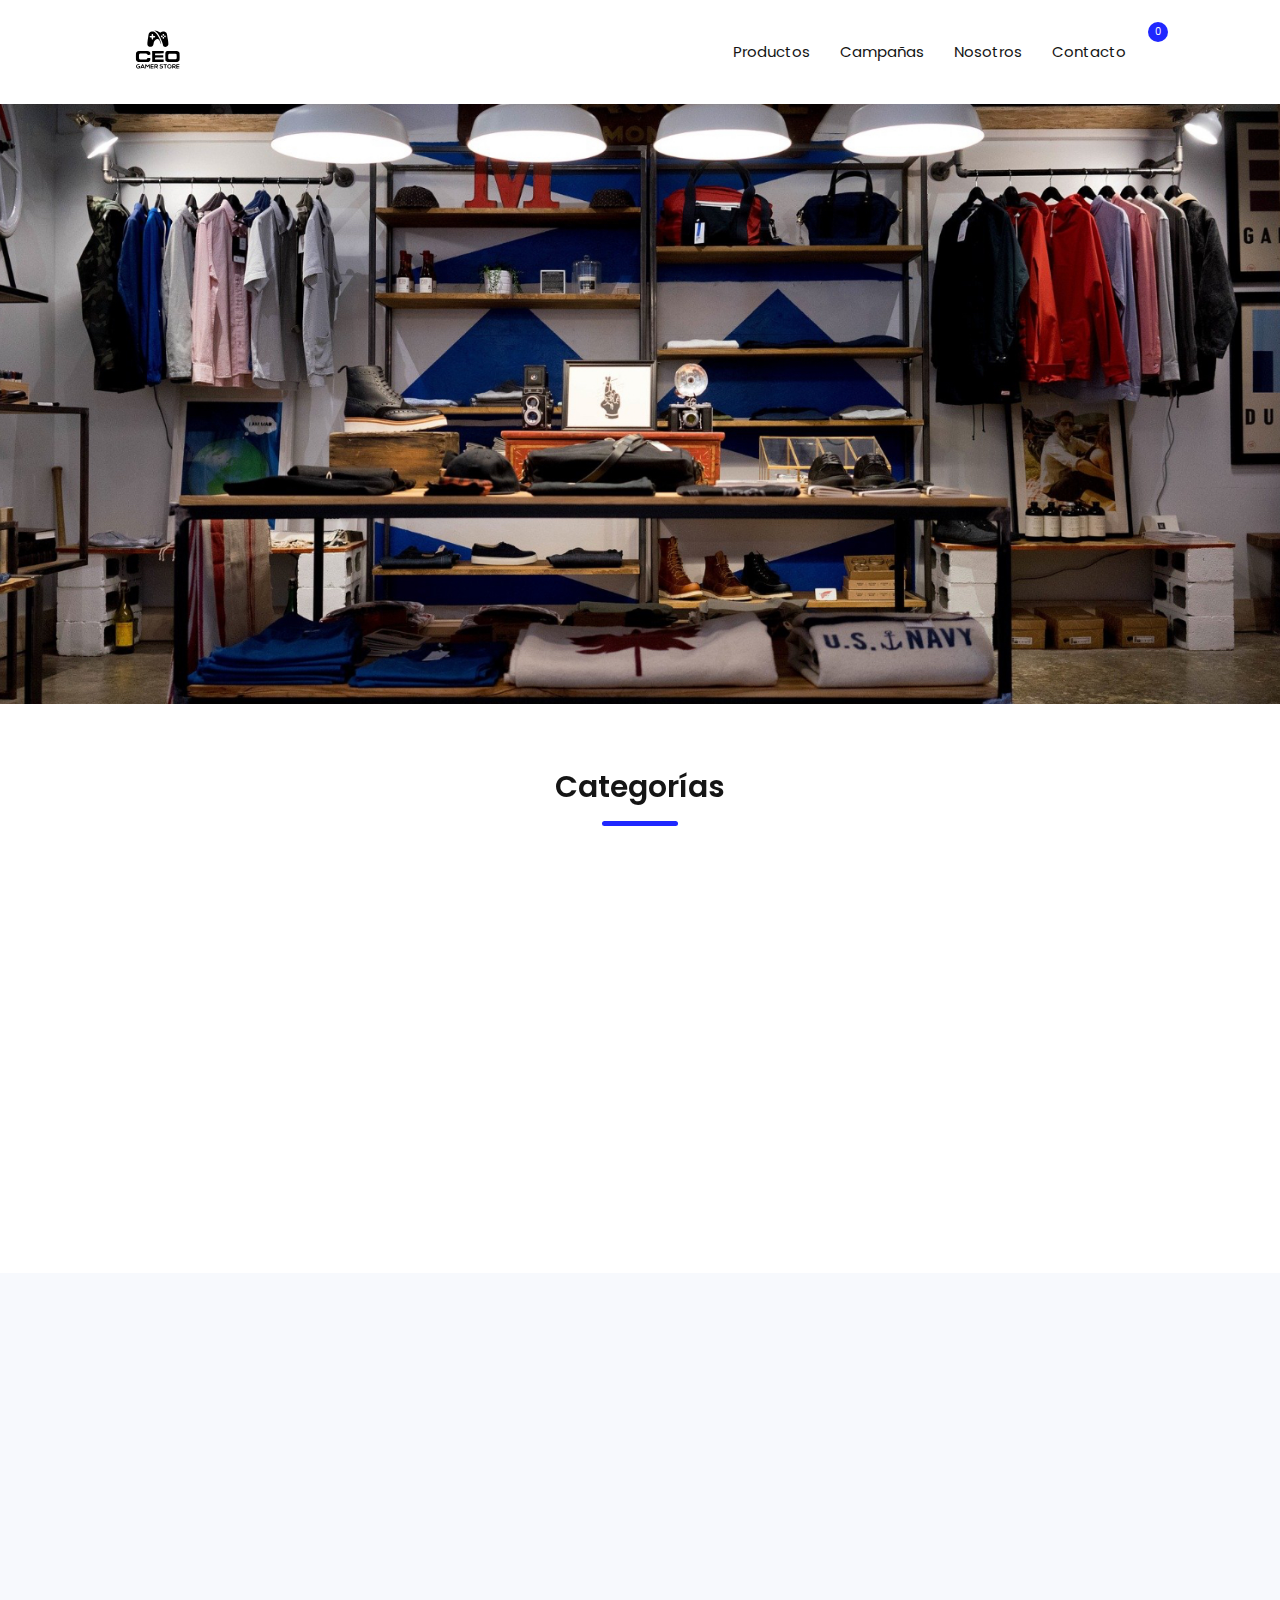
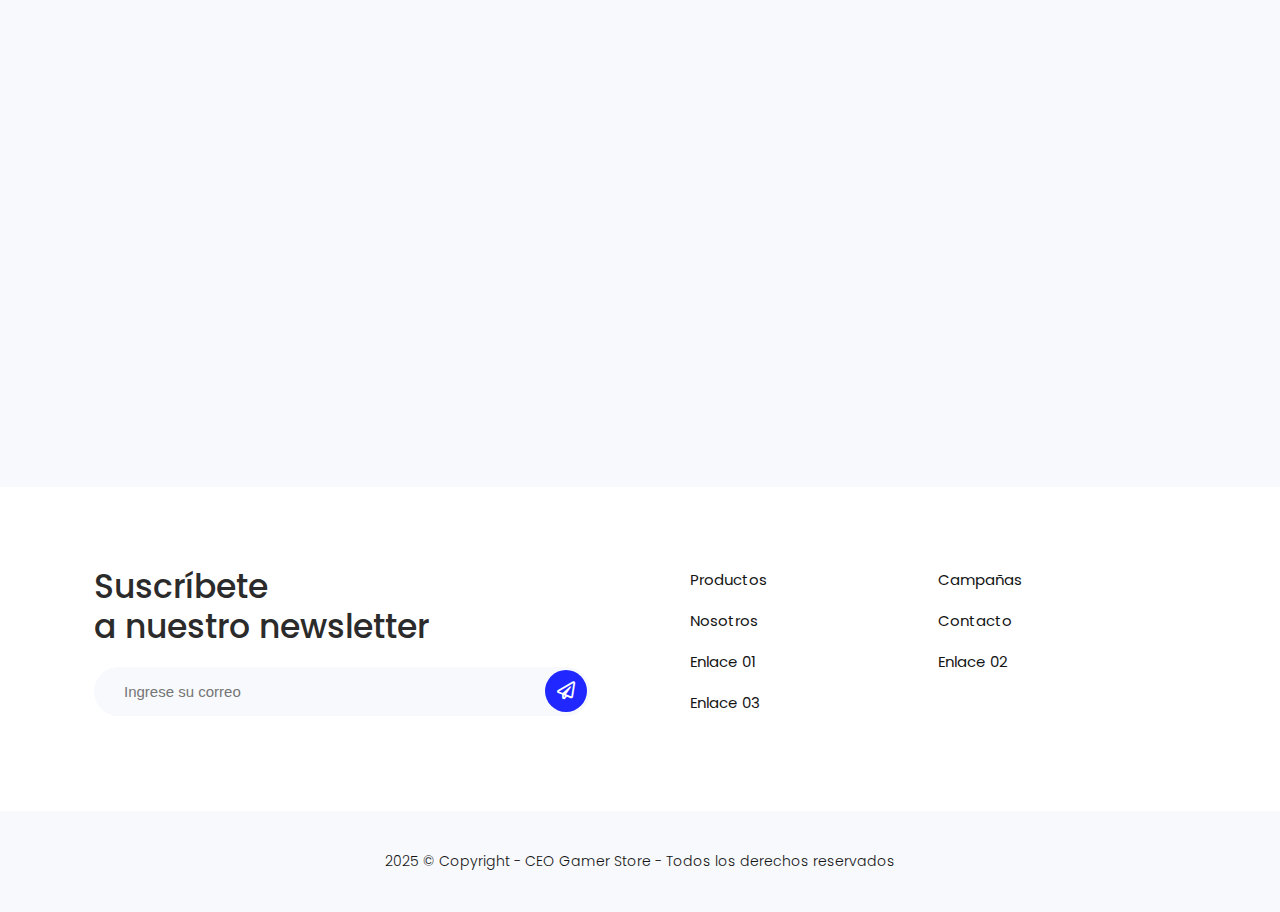
<file: index.html>
<!DOCTYPE html>
<html lang="es">

<head>
    <meta charset="UTF-8">
    <meta name="viewport" content="width=device-width, initial-scale=1.0">
    <meta http-equiv="X-UA-Compatible" content="ie=edge">
    <title>CEO Gamer Store</title>

    <link rel="icon" href="img/logo-2_1.svg">

    <!-- FUENTE GOOGLE FONTS : Poppins -->
    <link href="https://fonts.googleapis.com/css2?family=Poppins:wght@200;300;400;500;600;700;800&display=swap"
        rel="stylesheet">

    <!-- ICONS: Font Awesome -->
    <link rel="stylesheet" href="https://use.fontawesome.com/releases/v5.8.1/css/all.css">

    <!-- ICONS: Line Awesome -->
    <link rel="stylesheet"
        href="https://maxst.icons8.com/vue-static/landings/line-awesome/line-awesome/1.3.0/css/line-awesome.min.css">

    <!-- Animaciones AOS -->
    <link rel="stylesheet" href="https://unpkg.com/aos@next/dist/aos.css">

    <!-- Mis Estilos -->
    <link rel="stylesheet" href="css/estilos.css">

</head>

<body>

    <!-- =================================
          HEADER
        ================================== -->
    <header>
        <!-- =================================
           HEADER MENU
            ================================== -->
        <div class="hm-header">

            <div class="container">
                <div class="header-menu">

                    <div class="hm-logo">
                        <a href="index.html">
                            <img src="./img/logo-2_1.svg" alt="Logo">
                        </a>
                    </div>

                    <nav class="hm-menu">
                        <ul>
                            <li><a href="http://">Productos</a></li>
                            <li><a href="http://">Campañas</a></li>
                            <li><a href="http://">Nosotros</a></li>
                            <li><a href="http://">Contacto</a></li>
                        </ul>


                        <div class="hm-icon-cart">
                            <a href="#">
                                <i class="las la-shopping-cart"></i>
                                <span>0</span>
                            </a>
                        </div>

                        <div class="hm-icon-cart">
                            <a href="#">
                                <i class="las la-user"></i>
                            </a>
                        </div>

                        <div class="hm-icon-cart">
                            <a href="#">
                                <i class="las la-adjust"></i>
                            </a>
                        </div>

                        <div class="icon-menu">
                            <button type="button"><i class="fas fa-bars"></i></button>
                        </div>

                    </nav>

                </div>
            </div>

        </div>

        <!-- =================================
           HEADER MENU Movil
        ================================== -->
        <div class="header-menu-movil">
            <button class="cerrar-menu"><i class="fas fa-times"></i></button>
            <ul>
                <li><a href="#">Productos</a></li>
                <li><a href="#">Campañas</a></li>
                <li><a href="#">Nosotros</a></li>
                <li><a href="#">Contacto</a></li>
            </ul>
        </div>
    </header>


    <!-- =================================
          MAIN
        ================================== -->
    <main>
        <!-- =================================
           BANNER
        ================================== -->
        <div class="hm-banner">
            <div class="img-banner">
                <img src="img/img-banner.jpg" alt="">
            </div>
            <a href=""></a>
        </div>

        <!-- =================================
           HOME CATEGROIAS
        ================================== -->
        <div class="hm-page-block">
            <div class="container">
                <div class="header-title">
                    <h1 data-aos="fade-up" data-aos-duration="3000">Categorías</h1>
                </div>

                <div class="hm-grid-category">

                    <div class="grid-item" data-aos="fade-up" data-aos-duration="1000">
                        <a href="#">
                            <img src="img/c-1.jpg" alt="">
                            <div class="c-info">
                                <h3>Todo en calzado</h3>
                            </div>
                        </a>
                    </div>

                    <div class="grid-item" data-aos="fade-up" data-aos-duration="1500">
                        <a href="#">
                            <img src="img/c-2.jpg" alt="">
                            <div class="c-info">
                                <h3>Todo a la moda</h3>
                            </div>
                        </a>
                    </div>

                    <div class="grid-item" data-aos="fade-up" data-aos-duration="2000">
                        <a href="#">
                            <img src="img/c-3.jpg" alt="">
                            <div class="c-info">
                                <h3>Lo mejor en tecnología</h3>
                            </div>
                        </a>
                    </div>

                    <div class="grid-item" data-aos="fade-up" data-aos-duration="2000">
                        <a href="#">
                            <img src="img/c-4.jpg" alt="">
                            <div class="c-info">
                                <h3>Accesorios</h3>
                            </div>
                        </a>
                    </div>

                </div>

            </div>
        </div>


        <!-- =================================
           HOME PRODUCTOS DESTACADOS
        ================================== -->
        <div class="hm-page-block bg-fondo">

            <div class="container">

                <div class="header-title" data-aos="fade-up">
                    <h1>Productos populares</h1>
                </div>

                <!-- TABS -->
                <ul class="hm-tabs" data-aos="fade-up">
                    <li class="hm-tab-link">
                        Zapatillas
                    </li>

                    <li class="hm-tab-link ">
                        Moda
                    </li>

                    <li class="hm-tab-link ">
                        Tecnología
                    </li>

                    <li class="hm-tab-link ative">
                        En oferta
                    </li>

                </ul>

                <!-- CONTENIDO DE LOS TABS -->
                <!-- Zapatillas -->
                <div class="tabs-content" data-aos="fade-up">

                    <div class="grid-product">

                        <div class="product-item">
                            <div class="p-portada">
                                <a href="">
                                    <img src="img/1.jpg" alt="">
                                </a>
                                <span class="stin stin-new">Nuevo</span>
                            </div>

                            <div class="p-info">
                                <a href="">
                                    <h3>Quisque vulputate aliquam</h3>
                                </a>
                                <div class="precio">
                                    <span>$ 00.00</span>
                                </div>
                                <a href="#" class="hm-btn btn-primary uppercase">AGREGAR AL CARRITO</a>
                            </div>

                        </div>

                        <div class="product-item">
                            <div class="p-portada">
                                <a href="">
                                    <img src="img/3.jpg" alt="">
                                </a>
                            </div>

                            <div class="p-info">
                                <a href="">
                                    <h3>Praesent nibh lorem, tempus quis est a</h3>
                                </a>
                                <div class="precio">
                                    <span>$ 00.00</span>
                                </div>
                                <a href="#" class="hm-btn btn-primary uppercase">AGREGAR AL CARRITO</a>
                            </div>

                        </div>

                        <div class="product-item">
                            <div class="p-portada">
                                <a href="">
                                    <img src="img/1.jpg" alt="">
                                </a>
                            </div>

                            <div class="p-info">
                                <a href="">
                                    <h3>Nunc sit amet justo nec ipsum dolor.</h3>
                                </a>
                                <div class="precio">
                                    <span>$ 00.00</span>
                                </div>
                                <a href="#" class="hm-btn btn-primary uppercase">AGREGAR AL CARRITO</a>
                            </div>

                        </div>

                        <div class="product-item">
                            <div class="p-portada">
                                <a href="">
                                    <img src="img/3.jpg" alt="">
                                </a>
                                <span class="stin stin-new">Nuevo</span>
                            </div>

                            <div class="p-info">
                                <a href="">
                                    <h3>Lorem ipsum dolor sit, amet consectetur</h3>
                                </a>
                                <div class="precio">
                                    <span>$ 00.00</span>
                                </div>
                                <a href="#" class="hm-btn btn-primary uppercase">AGREGAR AL CARRITO</a>
                            </div>

                        </div>

                    </div>

                </div>

                <!-- Moda -->
                <div class="tabs-content" data-aos="fade-up">

                    <div class="grid-product">

                        <div class="product-item">
                            <div class="p-portada">
                                <a href="">
                                    <img src="img/2.jpg" alt="">
                                </a>
                                <span class="stin stin-new">Nuevo</span>
                            </div>

                            <div class="p-info">
                                <a href="">
                                    <h3>Quisque vulputate aliquam</h3>
                                </a>
                                <div class="precio">
                                    <span>$ 00.00</span>
                                </div>
                                <a href="#" class="hm-btn btn-primary uppercase">AGREGAR AL CARRITO</a>
                            </div>

                        </div>

                        <div class="product-item">
                            <div class="p-portada">
                                <a href="">
                                    <img src="img/4.jpg" alt="">
                                </a>
                                <span class="stin stin-new">Nuevo</span>
                            </div>

                            <div class="p-info">
                                <a href="">
                                    <h3>Praesent nibh lorem, tempus quis est a</h3>
                                </a>
                                <div class="precio">
                                    <span>$ 00.00</span>
                                </div>
                                <a href="#" class="hm-btn btn-primary uppercase">AGREGAR AL CARRITO</a>
                            </div>

                        </div>

                        <div class="product-item">
                            <div class="p-portada">
                                <a href="">
                                    <img src="img/5.jpg" alt="">
                                </a>
                            </div>

                            <div class="p-info">
                                <a href="">
                                    <h3>Nunc sit amet justo nec ipsum dolor.</h3>
                                </a>
                                <div class="precio">
                                    <span>$ 00.00</span>
                                </div>
                                <a href="#" class="hm-btn btn-primary uppercase">AGREGAR AL CARRITO</a>
                            </div>

                        </div>

                        <div class="product-item">
                            <div class="p-portada">
                                <a href="">
                                    <img src="img/7.jpg" alt="">
                                </a>
                            </div>

                            <div class="p-info">
                                <a href="">
                                    <h3>Lorem ipsum dolor sit, amet consectetur</h3>
                                </a>
                                <div class="precio">
                                    <span>$ 00.00</span>
                                </div>
                                <a href="#" class="hm-btn btn-primary uppercase">AGREGAR AL CARRITO</a>
                            </div>

                        </div>

                    </div>

                </div>

                <!-- Tecnología -->
                <div class="tabs-content" data-aos="fade-up">

                    <div class="grid-product">

                        <div class="product-item">
                            <div class="p-portada">
                                <a href="">
                                    <img src="img/1.jpg" alt="">
                                </a>
                                <span class="stin stin-new">Nuevo</span>
                            </div>

                            <div class="p-info">
                                <a href="">
                                    <h3>Quisque vulputate aliquam</h3>
                                </a>
                                <div class="precio">
                                    <span>$ 00.00</span>
                                </div>
                                <a href="#" class="hm-btn btn-primary uppercase">AGREGAR AL CARRITO</a>
                            </div>

                        </div>

                        <div class="product-item">
                            <div class="p-portada">
                                <a href="">
                                    <img src="img/2.jpg" alt="">
                                </a>
                            </div>

                            <div class="p-info">
                                <a href="">
                                    <h3>Praesent nibh lorem, tempus quis est a</h3>
                                </a>
                                <div class="precio">
                                    <span>$ 00.00</span>
                                </div>
                                <a href="#" class="hm-btn btn-primary uppercase">AGREGAR AL CARRITO</a>
                            </div>

                        </div>

                        <div class="product-item">
                            <div class="p-portada">
                                <a href="">
                                    <img src="img/3.jpg" alt="">
                                </a>
                            </div>

                            <div class="p-info">
                                <a href="">
                                    <h3>Nunc sit amet justo nec ipsum dolor.</h3>
                                </a>
                                <div class="precio">
                                    <span>$ 00.00</span>
                                </div>
                                <a href="#" class="hm-btn btn-primary uppercase">AGREGAR AL CARRITO</a>
                            </div>

                        </div>

                        <div class="product-item">
                            <div class="p-portada">
                                <a href="">
                                    <img src="img/4.jpg" alt="">
                                </a>
                            </div>

                            <div class="p-info">
                                <a href="">
                                    <h3>Lorem ipsum dolor sit, amet consectetur</h3>
                                </a>
                                <div class="precio">
                                    <span>$ 00.00</span>
                                </div>
                                <a href="#" class="hm-btn btn-primary uppercase">AGREGAR AL CARRITO</a>
                            </div>

                        </div>

                    </div>

                </div>

                <!-- En oferta -->
                <div class="tabs-content" data-aos="fade-up">

                    <div class="grid-product">

                        <div class="product-item">
                            <div class="p-portada">
                                <a href="">
                                    <img src="img/1.jpg" alt="">
                                </a>
                                <span class="stin stin-oferta">Oferta</span>
                            </div>

                            <div class="p-info">
                                <a href="">
                                    <h3>Quisque vulputate aliquam</h3>
                                </a>
                                <div class="precio">
                                    <span>$ 00.00</span>
                                    <span class="thash">$ 00.00</span>
                                </div>
                                <a href="#" class="hm-btn btn-primary uppercase">AGREGAR AL CARRITO</a>
                            </div>

                        </div>

                        <div class="product-item">
                            <div class="p-portada">
                                <a href="">
                                    <img src="img/2.jpg" alt="">
                                </a>
                                <span class="stin stin-oferta">Oferta</span>
                            </div>

                            <div class="p-info">
                                <a href="">
                                    <h3>Praesent nibh lorem, tempus quis est a</h3>
                                </a>
                                <div class="precio">
                                    <span>$ 00.00</span>
                                    <span class="thash">$ 00.00</span>
                                </div>
                                <a href="#" class="hm-btn btn-primary uppercase">AGREGAR AL CARRITO</a>
                            </div>

                        </div>

                        <div class="product-item">
                            <div class="p-portada">
                                <a href="">
                                    <img src="img/7.jpg" alt="">
                                </a>
                                <span class="stin stin-oferta">Oferta</span>
                            </div>

                            <div class="p-info">
                                <a href="">
                                    <h3>Nunc sit amet justo nec ipsum dolor.</h3>
                                </a>
                                <div class="precio">
                                    <span>$ 00.00</span>

                                    <span class="thash">$ 00.00</span>
                                </div>
                                <a href="#" class="hm-btn btn-primary uppercase">AGREGAR AL CARRITO</a>
                            </div>

                        </div>

                        <div class="product-item">
                            <div class="p-portada">
                                <a href="">
                                    <img src="img/8.jpg" alt="">
                                </a>
                                <span class="stin stin-oferta">Oferta</span>
                            </div>

                            <div class="p-info">
                                <a href="">
                                    <h3>Lorem ipsum dolor sit, amet consectetur</h3>
                                </a>
                                <div class="precio">
                                    <span>S/ 00.00</span>
                                    <span class="thash">S/ 00.00</span>
                                </div>
                                <a href="#" class="hm-btn btn-primary uppercase">AGREGAR AL CARRITO</a>
                            </div>

                        </div>

                    </div>

                </div>

            </div>

        </div>
    </main>



    <!-- =================================
           FOOTER
        ================================== -->
    <footer>

        <div class="container">

            <div class="foo-row">
                <div class="foo-col">
                    <h2>Suscríbete <br>a nuestro newsletter</h2>
                    <form action="" method="GET">

                        <div class="f-input">
                            <input type="text" placeholder="Ingrese su correo">
                            <button type="submit" class="hm-btn-round btn-primary"><i
                                    class="far fa-paper-plane"></i></button>
                        </div>
                    </form>

                </div>

                <div class="foo-col">
                    <ul>
                        <li><a href="http://">Productos</a></li>
                        <li><a href="http://">Campañas</a></li>
                        <li><a href="http://">Nosotros</a></li>
                        <li><a href="http://">Contacto</a></li>
                        <li><a href="http://">Enlace 01</a></li>
                        <li><a href="http://">Enlace 02</a></li>
                        <li><a href="http://">Enlace 03</a></li>
                    </ul>
                </div>

            </div>

        </div>

    </footer>

    <div class="foo-copy">
        <div class="container">
            <p>2025 © Copyright - CEO Gamer Store - Todos los derechos reservados</p>
        </div>
    </div>


    </div>

    <!-- Animaciones : AOS-->
    <script src="https://unpkg.com/aos@next/dist/aos.js"></script>

    <!-- Mi Script -->
    <script src="js/app.js"></script>

    <script>

        AOS.init({
            duration: 800,
        })


    </script>
</body>

</html>
</file>
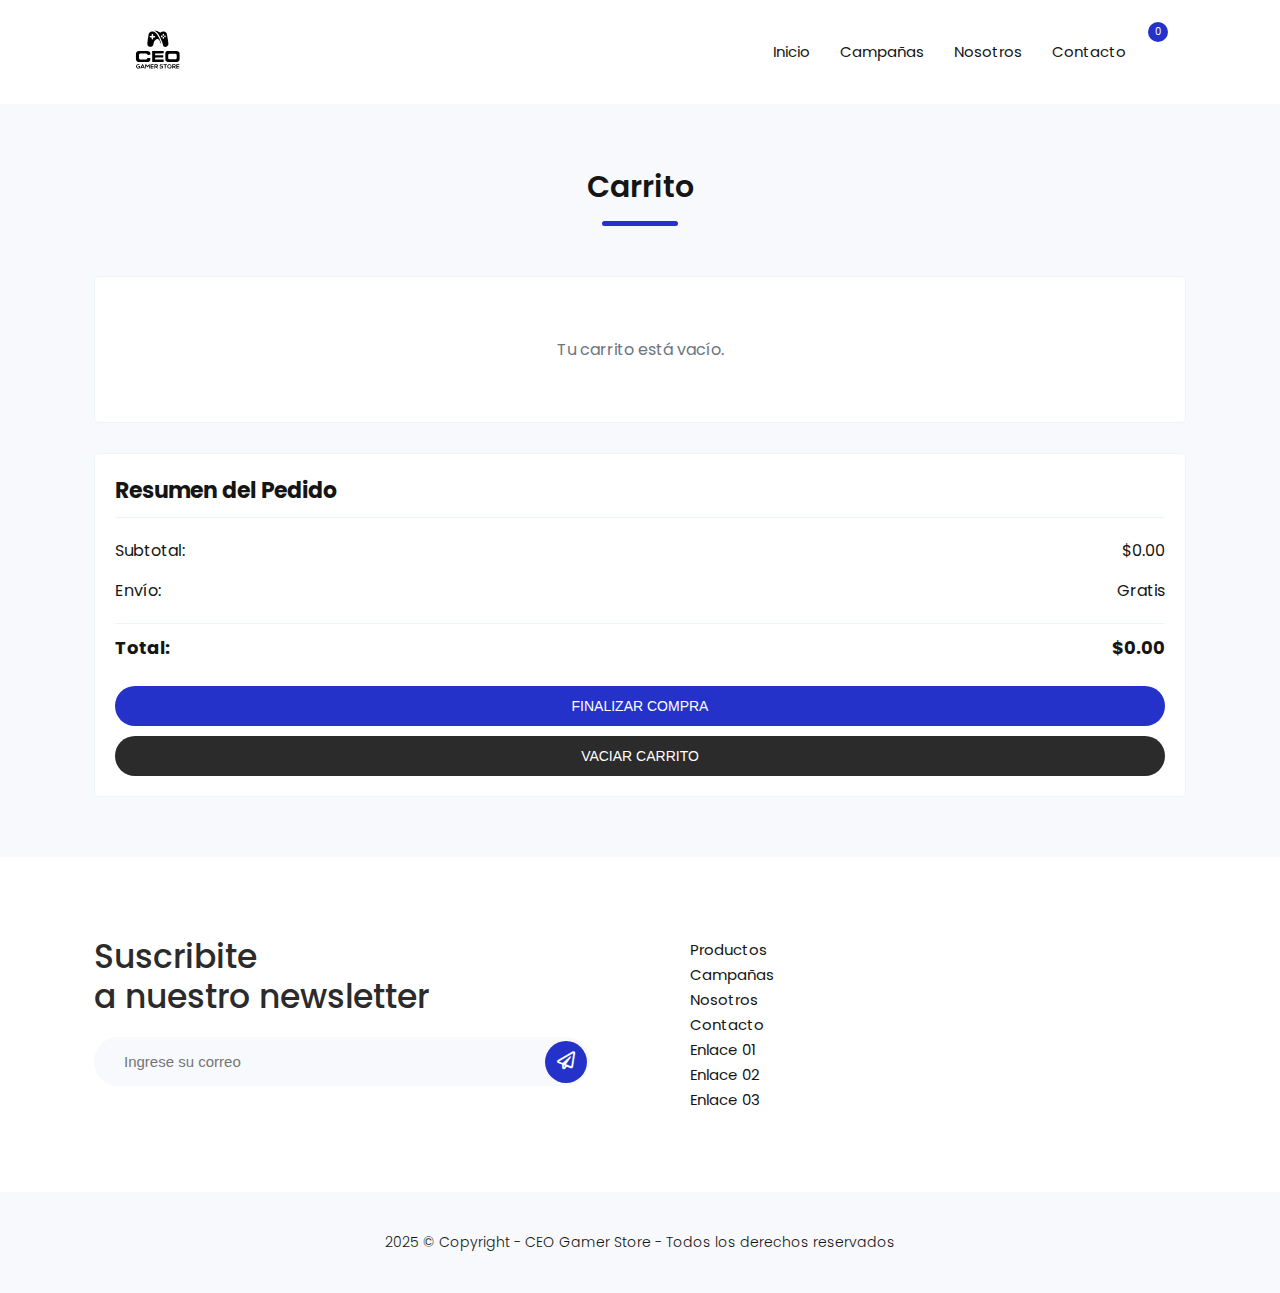
<file: carrito.html>
<!DOCTYPE html>
<html lang="es">

<head>
    <meta charset="UTF-8">
    <meta name="viewport" content="width=device-width, initial-scale=1.0">
    <meta http-equiv="X-UA-Compatible" content="ie=edge">
    <title>CEO Gamer Store</title>
    <link rel="icon" href="img/logo-2_1.svg">
    <link href="https://fonts.googleapis.com/css2?family=Poppins:wght@200;300;400;500;600;700;800&display=swap"
        rel="stylesheet">
    <link rel="stylesheet" href="https://use.fontawesome.com/releases/v5.8.1/css/all.css">
    <link rel="stylesheet"
        href="https://maxst.icons8.com/vue-static/landings/line-awesome/line-awesome/1.3.0/css/line-awesome.min.css">
    <link rel="stylesheet" href="https://unpkg.com/aos@next/dist/aos.css">
    <link rel="stylesheet" href="css/carrito.css">
</head>

<body>

    <!-- =================================
          HEADER
        ================================== -->
    <header>
        <!-- =================================
           HEADER MENU
            ================================== -->
        <div class="hm-header">

            <div class="container">
                <div class="header-menu">

                    <div class="hm-logo">
                        <a href="index.html">
                            <img src="./img/logo-2_1.svg" alt="Logo">
                        </a>
                    </div>

                    <nav class="hm-menu">
                        <ul>
                            <li><a href="index.html">Inicio</a></li>
                            <li><a href="http://">Campañas</a></li>
                            <li><a href="http://">Nosotros</a></li>
                            <li><a href="http://">Contacto</a></li>
                        </ul>


                        <div class="hm-icon-cart">
                            <a href="carrito.html">
                                <i class="las la-shopping-cart"></i>
                                <span>0</span>
                            </a>
                        </div>

                        <div class="hm-icon-cart">
                            <a href="login.html">
                                <i class="las la-user"></i>
                            </a>
                        </div>

                        <div class="hm-icon-cart">
                            <a href="#" id="cambiarTema">
                                <i class="las la-adjust"></i>
                            </a>
                        </div>

                        <div class="icon-menu">
                            <button type="button"><i class="fas fa-bars"></i></button>
                        </div>

                    </nav>

                </div>
            </div>

        </div>

        <!-- =================================
           HEADER MENU Movil
        ================================== -->
        <div class="header-menu-movil">
            <button class="cerrar-menu"><i class="fas fa-times"></i></button>
            <ul>
                <li><a href="#">Productos</a></li>
                <li><a href="#">Campañas</a></li>
                <li><a href="#">Nosotros</a></li>
                <li><a href="#">Contacto</a></li>
            </ul>
        </div>
    </header>

    <!-- =================================
          MAIN
        ================================== -->
    <main>
        <!-- =================================
           CARRITO
        ================================== -->
        <div class="hm-page-block bg-fondo carrito">
            <div class="container">
                <div class="header-title titulo">
                    <h1>Carrito</h1>
                </div>

                <div class="carrito-contenido">
                    <div class="carrito-productos">
                        <div id="productos-carrito">
                            <p class="carrito-vacio-mensaje">Tu carrito está vacío.</p>
                        </div>
                    </div>

                    <div class="carrito-resumen">
                        <h2>Resumen del Pedido</h2>
                        <div class="resumen-item">
                            <span>Subtotal:</span>
                            <span id="subtotal-carrito">$0.00</span>
                        </div>
                        <div class="resumen-item">
                            <span>Envío:</span>
                            <span>Gratis</span>
                        </div>
                        <div class="resumen-total">
                            <span>Total:</span>
                            <span id="total-carrito">$0.00</span>
                        </div>
                        <button class="hm-btn btn-primary uppercase btn-finalizar-compra">Finalizar Compra</button>
                        <button class="hm-btn btn-secondary uppercase btn-vaciar-carrito" id="vaciar-carrito">Vaciar
                            Carrito</button>
                    </div>
                </div>

            </div>
    </main>

    <!-- =================================
           FOOTER
        ================================== -->
    <footer>

        <div class="container">

            <div class="foo-row">
                <div class="foo-col">
                    <h2>Suscribite <br>a nuestro newsletter</h2>
                    <form action="" method="GET">

                        <div class="f-input">
                            <input type="text" placeholder="Ingrese su correo">
                            <button type="submit" class="hm-btn-round btn-primary"><i
                                    class="far fa-paper-plane"></i></button>
                        </div>
                    </form>

                </div>

                <div class="foo-col">
                    <ul>
                        <li><a href="http://">Productos</a></li>
                        <li><a href="http://">Campañas</a></li>
                        <li><a href="http://">Nosotros</a></li>
                        <li><a href="http://">Contacto</a></li>
                        <li><a href="http://">Enlace 01</a></li>
                        <li><a href="http://">Enlace 02</a></li>
                        <li><a href="http://">Enlace 03</a></li>
                    </ul>
                </div>

            </div>

        </div>

    </footer>

    <div class="foo-copy">
        <div class="container">
            <p>2025 © Copyright - CEO Gamer Store - Todos los derechos reservados</p>
        </div>
    </div>


    </div>

    <!-- Animaciones : AOS-->
    <script src="https://unpkg.com/aos@next/dist/aos.js"></script>

    <!-- Mi Script -->
    <script src="js/app.js"></script>

    <script>

        AOS.init({
            duration: 800,
        })


    </script>
</body>

</html>
</file>
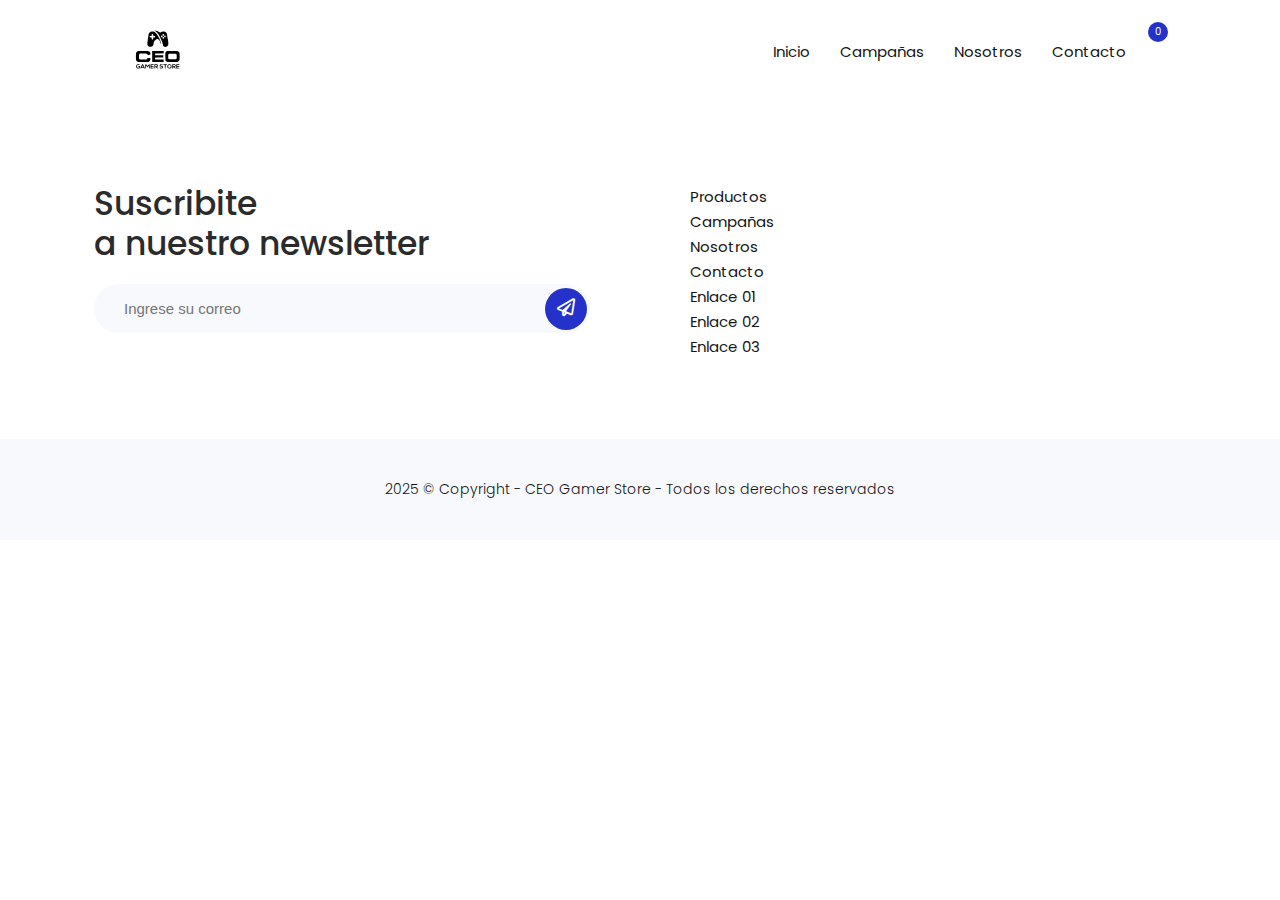
<file: login.html>
<!DOCTYPE html>
<html lang="es">

<head>
    <meta charset="UTF-8">
    <meta name="viewport" content="width=device-width, initial-scale=1.0">
    <meta http-equiv="X-UA-Compatible" content="ie=edge">
    <title>CEO Gamer Store</title>
    <link rel="icon" href="img/logo-2_1.svg">
    <link href="https://fonts.googleapis.com/css2?family=Poppins:wght@200;300;400;500;600;700;800&display=swap"
        rel="stylesheet">
    <link rel="stylesheet" href="https://use.fontawesome.com/releases/v5.8.1/css/all.css">
    <link rel="stylesheet"
        href="https://maxst.icons8.com/vue-static/landings/line-awesome/line-awesome/1.3.0/css/line-awesome.min.css">
    <link rel="stylesheet" href="https://unpkg.com/aos@next/dist/aos.css">
    <link rel="stylesheet" href="css/login.css">
</head>

<body>

    <!-- =================================
          HEADER
        ================================== -->
    <header>
        <!-- =================================
           HEADER MENU
            ================================== -->
        <div class="hm-header">

            <div class="container">
                <div class="header-menu">

                    <div class="hm-logo">
                        <a href="index.html">
                            <img src="./img/logo-2_1.svg" alt="Logo">
                        </a>
                    </div>

                    <nav class="hm-menu">
                        <ul>
                            <li><a href="index.html">Inicio</a></li>
                            <li><a href="http://">Campañas</a></li>
                            <li><a href="http://">Nosotros</a></li>
                            <li><a href="http://">Contacto</a></li>
                        </ul>


                        <div class="hm-icon-cart">
                            <a href="carrito.html">
                                <i class="las la-shopping-cart"></i>
                                <span>0</span>
                            </a>
                        </div>

                        <div class="hm-icon-cart">
                            <a href="login.html">
                                <i class="las la-user"></i>
                            </a>
                        </div>

                        <div class="hm-icon-cart">
                            <a href="#" id="cambiarTema">
                                <i class="las la-adjust"></i>
                            </a>
                        </div>

                        <div class="icon-menu">
                            <button type="button"><i class="fas fa-bars"></i></button>
                        </div>

                    </nav>

                </div>
            </div>

        </div>

        <!-- =================================
           HEADER MENU Movil
        ================================== -->
        <div class="header-menu-movil">
            <button class="cerrar-menu"><i class="fas fa-times"></i></button>
            <ul>
                <li><a href="#">Productos</a></li>
                <li><a href="#">Campañas</a></li>
                <li><a href="#">Nosotros</a></li>
                <li><a href="#">Contacto</a></li>
            </ul>
        </div>
    </header>

    <!-- =================================
          MAIN
        ================================== -->
    <main>

    </main>

     <!-- =================================
           FOOTER
        ================================== -->
    <footer>

        <div class="container">

            <div class="foo-row">
                <div class="foo-col">
                    <h2>Suscribite <br>a nuestro newsletter</h2>
                    <form action="" method="GET">

                        <div class="f-input">
                            <input type="text" placeholder="Ingrese su correo">
                            <button type="submit" class="hm-btn-round btn-primary"><i
                                    class="far fa-paper-plane"></i></button>
                        </div>
                    </form>

                </div>

                <div class="foo-col">
                    <ul>
                        <li><a href="http://">Productos</a></li>
                        <li><a href="http://">Campañas</a></li>
                        <li><a href="http://">Nosotros</a></li>
                        <li><a href="http://">Contacto</a></li>
                        <li><a href="http://">Enlace 01</a></li>
                        <li><a href="http://">Enlace 02</a></li>
                        <li><a href="http://">Enlace 03</a></li>
                    </ul>
                </div>

            </div>

        </div>

    </footer>

    <div class="foo-copy">
        <div class="container">
            <p>2025 © Copyright - CEO Gamer Store - Todos los derechos reservados</p>
        </div>
    </div>


    </div>

    <!-- Animaciones : AOS-->
    <script src="https://unpkg.com/aos@next/dist/aos.js"></script>

    <!-- Mi Script -->
    <script src="js/app.js"></script>

    <script>

        AOS.init({
            duration: 800,
        })


    </script>
</body>

</html>
</file>
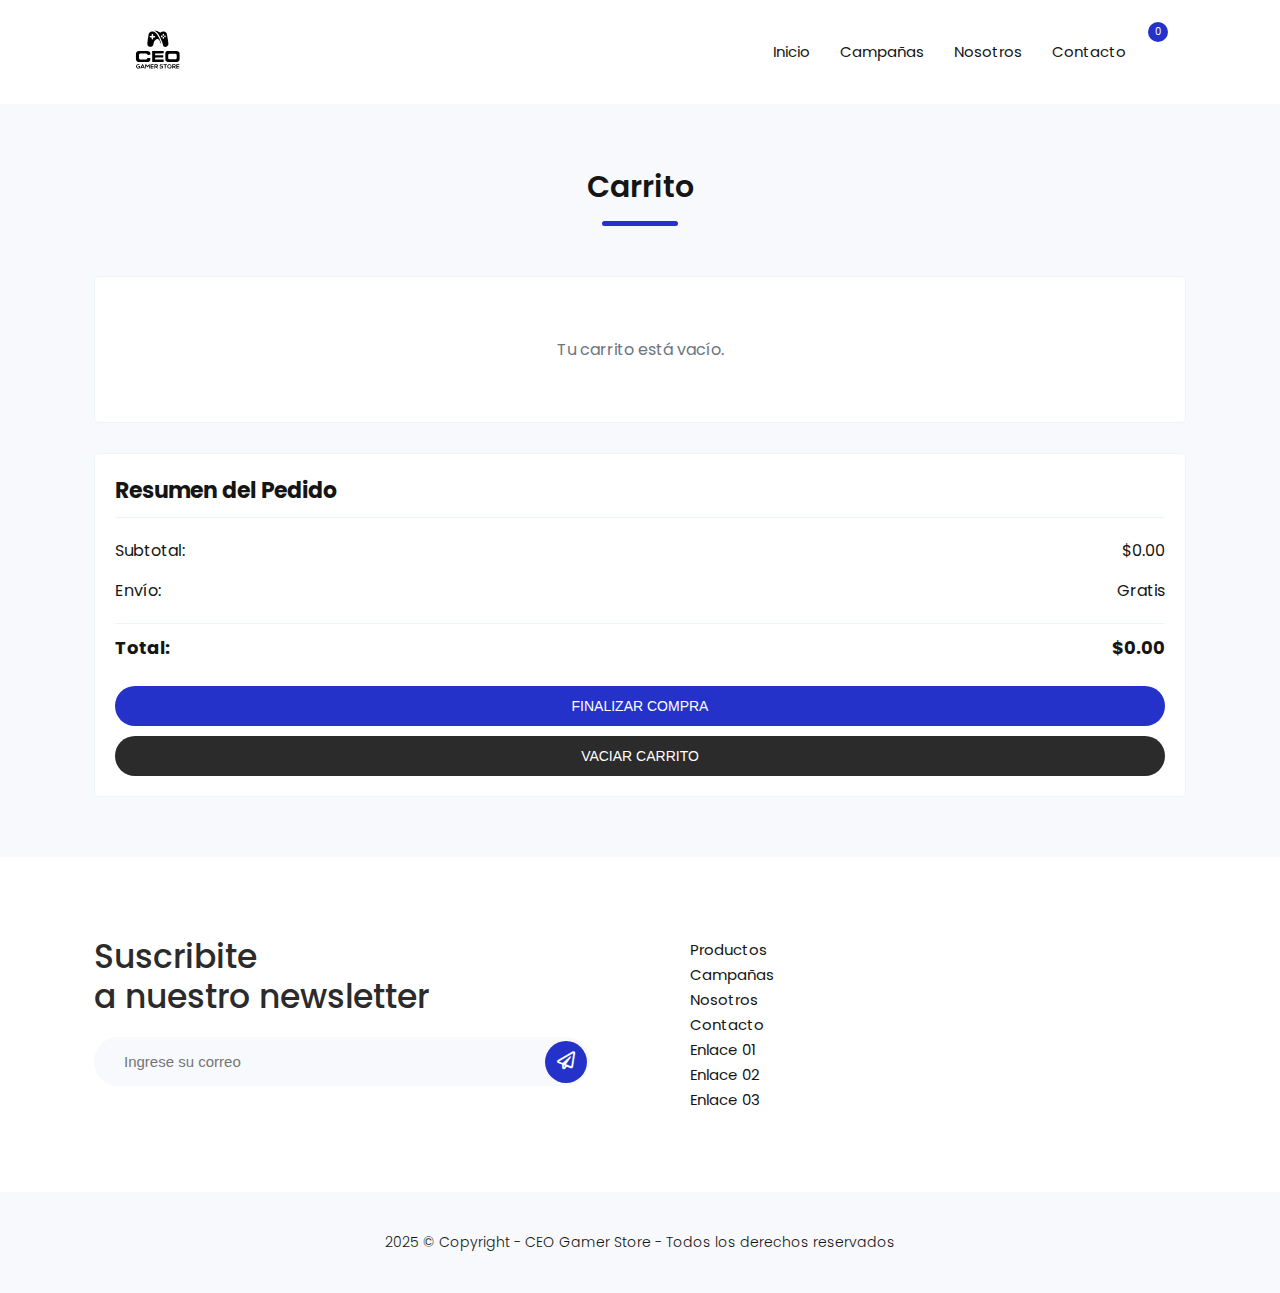
<file: pages/carrito.html>
<!DOCTYPE html>
<html lang="es">

<head>
    <meta charset="UTF-8">
    <meta name="viewport" content="width=device-width, initial-scale=1.0">
    <meta http-equiv="X-UA-Compatible" content="ie=edge">
    <title>Carrito - CEO Gamer Store</title>
    <link rel="icon" href="../img/logo-2_1.svg">
    <link href="https://fonts.googleapis.com/css2?family=Poppins:wght@200;300;400;500;600;700;800&display=swap"
        rel="stylesheet">
    <link rel="stylesheet" href="https://use.fontawesome.com/releases/v5.8.1/css/all.css">
    <link rel="stylesheet"
        href="https://maxst.icons8.com/vue-static/landings/line-awesome/line-awesome/1.3.0/css/line-awesome.min.css">
    <link rel="stylesheet" href="https://unpkg.com/aos@next/dist/aos.css">
    <link rel="stylesheet" href="../css/carrito.css">
</head>

<body>

    <!-- =================================
          HEADER
        ================================== -->
    <header>
        <!-- =================================
           HEADER MENU
            ================================== -->
        <div class="hm-header">

            <div class="container">
                <div class="header-menu">

                    <div class="hm-logo">
                        <a href="../index.html">
                            <img src="../assets/icons/logo-2_1.svg" alt="Logo">
                        </a>
                    </div>

                    <nav class="hm-menu">
                        <ul>
                            <li><a href="../index.html">Inicio</a></li>
                            <li><a href="http://">Campañas</a></li>
                            <li><a href="http://">Nosotros</a></li>
                            <li><a href="http://">Contacto</a></li>
                        </ul>


                        <div class="hm-icon-cart">
                            <a href="../pages/carrito.html">
                                <i class="las la-shopping-cart"></i>
                                <span>0</span>
                            </a>
                        </div>

                        <div class="hm-icon-cart">
                            <a href="../pages/login.html">
                                <i class="las la-user"></i>
                            </a>
                        </div>

                        <div class="hm-icon-cart">
                            <a href="#" id="cambiarTema">
                                <i class="las la-adjust"></i>
                            </a>
                        </div>

                        <div class="icon-menu">
                            <button type="button"><i class="fas fa-bars"></i></button>
                        </div>

                    </nav>

                </div>
            </div>

        </div>

        <!-- =================================
           HEADER MENU Movil
        ================================== -->
        <div class="header-menu-movil">
            <button class="cerrar-menu"><i class="fas fa-times"></i></button>
            <ul>
                <li><a href="#">Productos</a></li>
                <li><a href="#">Campañas</a></li>
                <li><a href="#">Nosotros</a></li>
                <li><a href="#">Contacto</a></li>
            </ul>
        </div>
    </header>

    <!-- =================================
          MAIN
        ================================== -->
    <main>

        <div class="hm-page-block bg-fondo carrito">
            <div class="container">
                <div class="header-title titulo">
                    <h1>Carrito</h1>
                </div>

                <div class="carrito-contenido">
                    <div class="carrito-productos">
                        <div id="productos-carrito">
                            <p class="carrito-vacio-mensaje">Tu carrito está vacío.</p>
                        </div>
                    </div>

                    <div class="carrito-resumen">
                        <h2>Resumen del Pedido</h2>
                        <div class="resumen-item">
                            <span>Subtotal:</span>
                            <span id="subtotal-carrito">$0.00</span>
                        </div>
                        <div class="resumen-item">
                            <span>Envío:</span>
                            <span>Gratis</span>
                        </div>
                        <div class="resumen-total">
                            <span>Total:</span>
                            <span id="total-carrito">$0.00</span>
                        </div>
                        <button class="hm-btn btn-primary uppercase btn-finalizar-compra">Finalizar Compra</button>
                        <button class="hm-btn btn-secondary uppercase btn-vaciar-carrito" id="vaciar-carrito">Vaciar
                            Carrito</button>
                    </div>
                </div>

            </div>
    </main>

    <!-- =================================
           FOOTER
        ================================== -->
    <footer>

        <div class="container">

            <div class="foo-row">
                <div class="foo-col">
                    <h2>Suscribite <br>a nuestro newsletter</h2>
                    <form action="" method="GET" id="formNewsletter">

                        <div class="f-input">
                            <input type="text" placeholder="Ingrese su correo" id="emailNewsletter">
                            <button type="submit" class="hm-btn-round btn-primary"><i
                                    class="far fa-paper-plane"></i></button>
                        </div>
                    </form>

                </div>

                <div class="foo-col">
                    <ul>
                        <li><a href="http://">Productos</a></li>
                        <li><a href="http://">Campañas</a></li>
                        <li><a href="http://">Nosotros</a></li>
                        <li><a href="http://">Contacto</a></li>
                        <li><a href="http://">Enlace 01</a></li>
                        <li><a href="http://">Enlace 02</a></li>
                        <li><a href="http://">Enlace 03</a></li>
                    </ul>
                </div>

            </div>

        </div>

    </footer>

    <div class="foo-copy">
        <div class="container">
            <p>2025 © Copyright - CEO Gamer Store - Todos los derechos reservados</p>
        </div>
    </div>

    <script src="https://unpkg.com/aos@next/dist/aos.js"></script>

    <script src="../js/scripts.js"></script>

    <script>

        AOS.init({
            duration: 800,
        })
    </script>
</body>

</html>
</file>
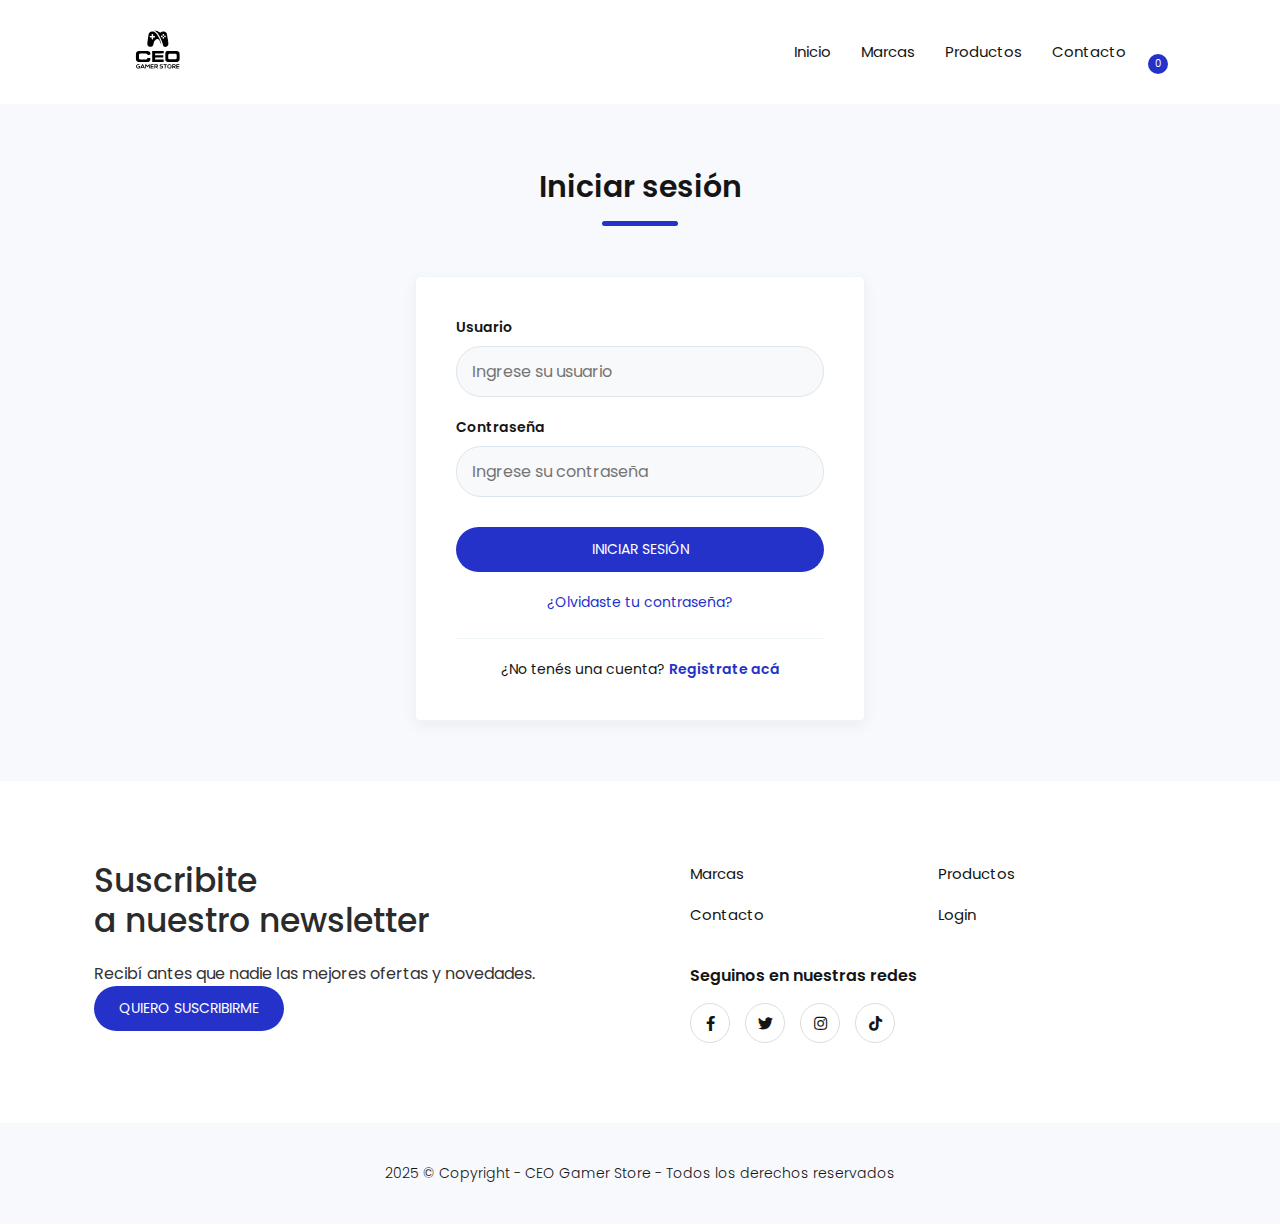
<file: pages/login.html>
<!DOCTYPE html>
<html lang="es">

<head>
    <meta charset="UTF-8">
    <meta name="viewport" content="width=device-width, initial-scale=1.0">
    <meta http-equiv="X-UA-Compatible" content="ie=edge">
    <title>Login - CEO Gamer Store</title>
    <link rel="icon" href="../assets/icons/logo.svg" type="image/svg+xml">
    <link href="https://fonts.googleapis.com/css2?family=Poppins:wght@200;300;400;500;600;700;800&display=swap"
        rel="stylesheet">
    <link rel="stylesheet" href="https://cdnjs.cloudflare.com/ajax/libs/font-awesome/5.15.4/css/all.min.css">
    <link rel="stylesheet"
        href="https://maxst.icons8.com/vue-static/landings/line-awesome/line-awesome/1.3.0/css/line-awesome.min.css">
    <link rel="stylesheet" href="../css/style.css">
</head>

<body>
    <!-- =================================
          PRE-LOADER
        ================================== -->
    <div id="preloader">
        <div class="spinner"></div>
    </div>

    <!-- =================================
          HEADER
        ================================== -->
    <header>
        <!-- =================================
           HEADER MENU
            ================================== -->
        <div class="hm-header">

            <div class="container">
                <div class="header-menu">

                    <div class="hm-logo">
                        <a href="../index.html">
                            <img src="../assets/icons/logo.svg" alt="Logo">
                        </a>
                    </div>

                    <nav class="hm-menu">
                        <ul>
                            <li><a href="../index.html">Inicio</a></li>
                            <li><a href="../index.html#marcas">Marcas</a></li>
                            <li><a href="../index.html#productos">Productos</a></li>
                            <li><a href="newsletter.html">Contacto</a></li>
                        </ul>


                        <div class="hm-icon-cart">
                            <a href="../pages/carrito.html">
                                <i class="las la-shopping-cart"></i>
                                <span>0</span>
                            </a>
                        </div>

                        <div class="hm-icon-cart">
                            <a href="../pages/login.html">
                                <i class="las la-user"></i>
                            </a>
                        </div>

                        <div class="hm-icon-cart">
                            <a href="#" id="cambiarTema">
                                <i class="las la-adjust"></i>
                            </a>
                        </div>

                        <div class="icon-menu">
                            <button type="button"><i class="fas fa-bars"></i></button>
                        </div>

                    </nav>

                </div>
            </div>

        </div>

        <!-- =================================
           HEADER MENU Movil
        ================================== -->
        <div class="header-menu-movil">
            <button class="cerrar-menu"><i class="fas fa-times"></i></button>
            <ul>
                <li><a href="../index.html">Inicio</a></li>
                <li><a href="../index.html#marcas">Marcas</a></li>
                <li><a href="../index.html#productos">Productos</a></li>
                <li><a href="newsletter.html">Contacto</a></li>
            </ul>
        </div>
        <div class="menu-overlay"></div>
    </header>

    <!-- =================================
          MAIN
        ================================== -->
    <main>
        <!-- =================================
           LOGIN
        ================================== -->
        <div class="hm-page-block bg-fondo login">
            <div class="container">
                <div class="header-title titulo">
                    <h1>Iniciar sesión</h1>
                </div>

                <div class="login-contenido">
                    <div class="login-form">
                        <form action="" id="formLogin">
                            <div class="form-group">
                                <label for="username">Usuario</label>
                                <input type="text" id="username" name="username" placeholder="Ingrese su usuario">
                            </div>
                            <div class="form-group">
                                <label for="password">Contraseña</label>
                                <input type="password" id="password" name="password"
                                    placeholder="Ingrese su contraseña">
                            </div>
                            <button type="submit" class="hm-btn btn-primary uppercase">Iniciar Sesión</button>
                            <a href="#" class="forgot-password">¿Olvidaste tu contraseña?</a>
                            <div class="register-link">
                                <p>¿No tenés una cuenta? <a href="#">Registrate acá</a></p>
                            </div>
                        </form>
                    </div>
                </div>
            </div>
        </div>

    </main>

    <!-- =================================
           FOOTER
        ================================== -->
    <footer>

        <div class="container">

            <div class="foo-row">
                <div class="foo-col">
                    <h2>Suscribite <br>a nuestro newsletter</h2>
                    <p>Recibí antes que nadie las mejores ofertas y novedades.</p>
                    <a href="newsletter.html" class="hm-btn btn-primary uppercase">Quiero suscribirme</a>

                </div>

                <div class="foo-col">
                    <ul class="foo-nav">
                        <li><a href="../index.html#marcas">Marcas</a></li>
                        <li><a href="../index.html#productos">Productos</a></li>
                        <li><a href="newsletter.html">Contacto</a></li>
                        <li><a href="login.html">Login</a></li>
                    </ul>
                    <div class="foo-social">
                        <h4>Seguinos en nuestras redes</h4>
                        <ul>
                            <li><a href="https://facebook.com" target="_blank" aria-label="Facebook"><i
                                        class="fab fa-facebook-f"></i></a></li>
                            <li><a href="https://twitter.com" target="_blank" aria-label="Twitter"><i
                                        class="fab fa-twitter"></i></a></li>
                            <li><a href="https://instagram.com" target="_blank" aria-label="Instagram"><i
                                        class="fab fa-instagram"></i></a></li>
                            <li><a href="https://tiktok.com" target="_blank" aria-label="TikTok"><i
                                        class="fab fa-tiktok"></i></a></li>
                        </ul>
                    </div>
                </div>

            </div>

        </div>

    </footer>

    <div class="foo-copy">
        <div class="container">
            <p>2025 © Copyright - CEO Gamer Store - Todos los derechos reservados</p>
        </div>
    </div>

    <script src="../js/scripts.js"></script>
</body>

</html>
</file>
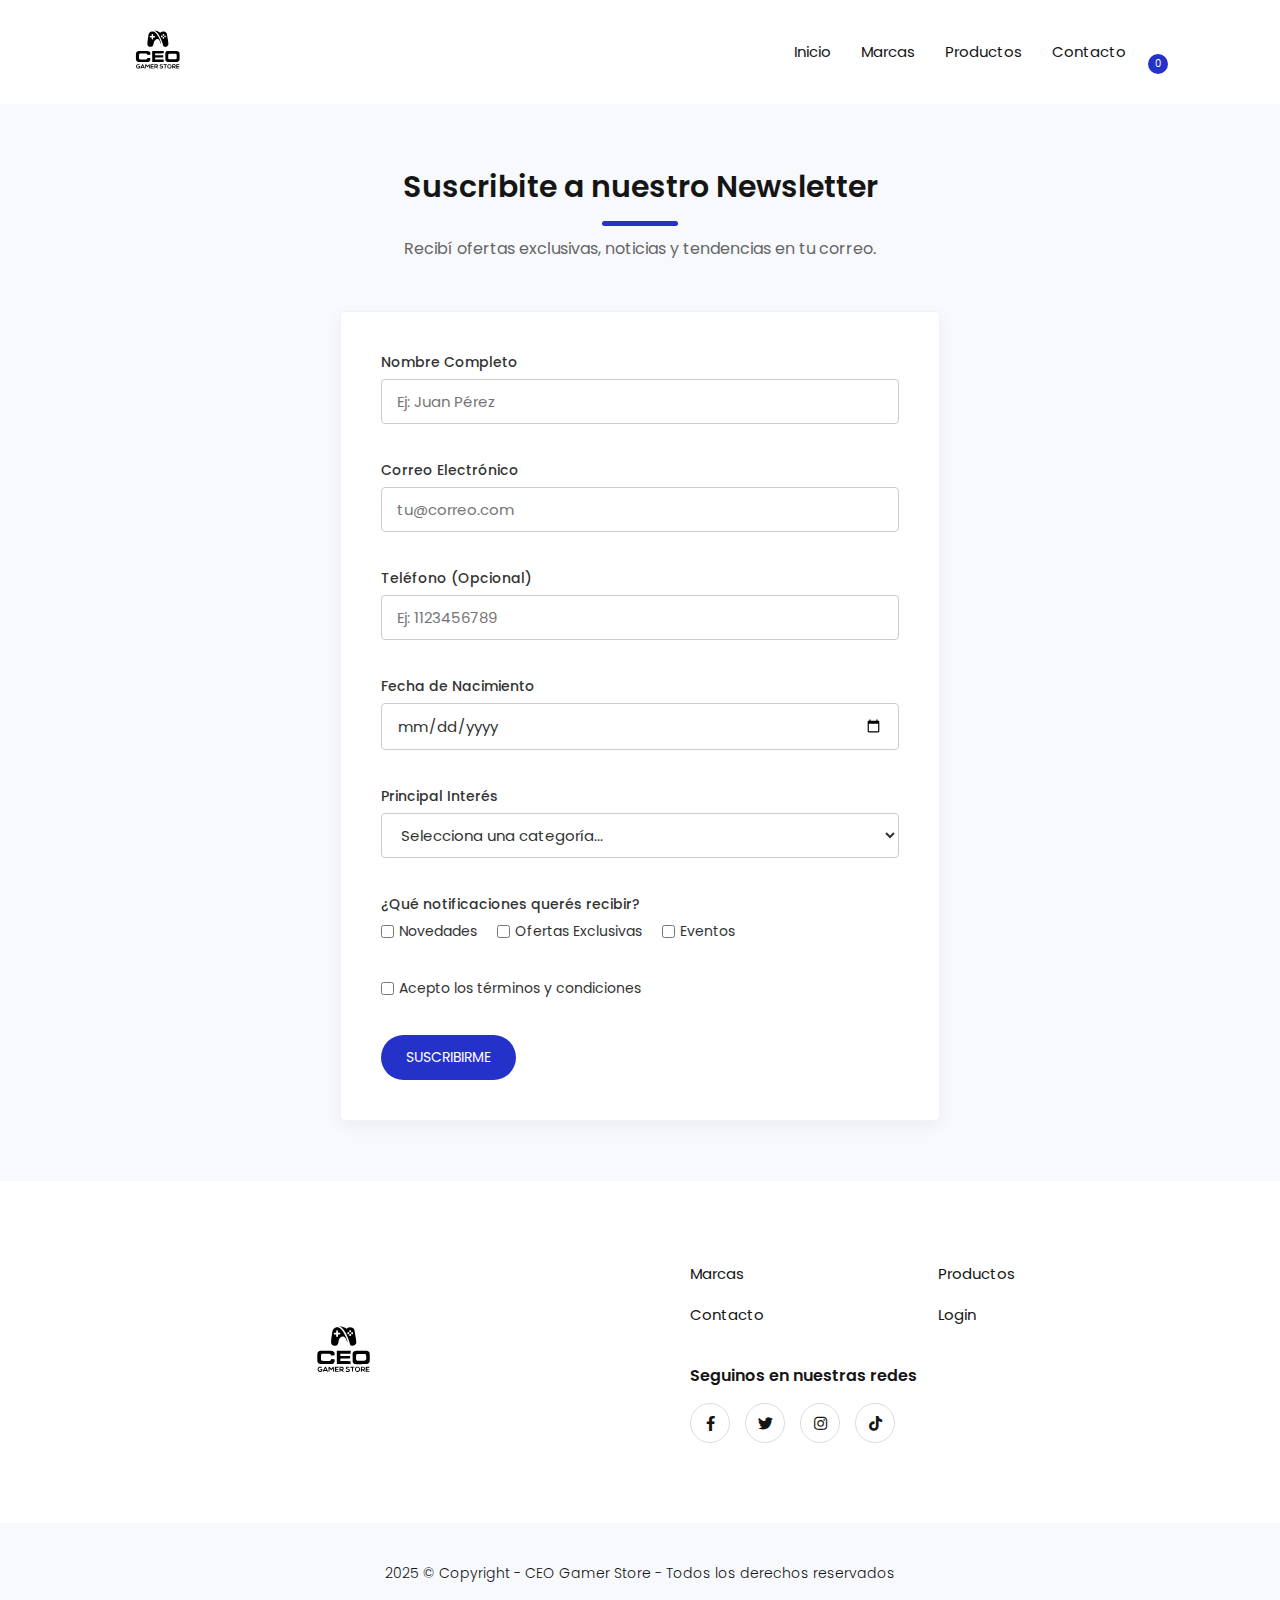
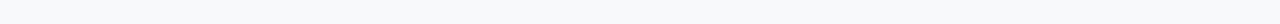
<file: pages/newsletter.html>
<!DOCTYPE html>
<html lang="es">

<head>
    <meta charset="UTF-8">
    <meta name="viewport" content="width=device-width, initial-scale=1.0">
    <meta http-equiv="X-UA-Compatible" content="ie=edge">
    <title>Newsletter - CEO Gamer Store</title>
    <link rel="icon" href="../assets/icons/logo.svg" type="image/svg+xml">
    <link href="https://fonts.googleapis.com/css2?family=Poppins:wght@200;300;400;500;600;700;800&display=swap"
        rel="stylesheet">
    <link rel="stylesheet" href="https://cdnjs.cloudflare.com/ajax/libs/font-awesome/5.15.4/css/all.min.css">
    <link rel="stylesheet"
        href="https://maxst.icons8.com/vue-static/landings/line-awesome/line-awesome/1.3.0/css/line-awesome.min.css">
    <link rel="stylesheet" href="../css/style.css">
</head>

<body>
    <!-- =================================
          PRE-LOADER
        ================================== -->
    <div id="preloader">
        <div class="spinner">
        </div>
    </div>

    <!-- =================================
          HEADER
        ================================== -->
    <header>
        <!-- =================================
           HEADER MENU
            ================================== -->
        <div class="hm-header">

            <div class="container">
                <div class="header-menu">

                    <div class="hm-logo">
                        <a href="../index.html">
                            <img src="../assets/icons/logo.svg" alt="Logo">
                        </a>
                    </div>

                    <nav class="hm-menu">
                        <ul>
                            <li><a href="../index.html">Inicio</a></li>
                            <li><a href="../index.html#marcas">Marcas</a></li>
                            <li><a href="../index.html#productos">Productos</a></li>
                            <li><a href="newsletter.html">Contacto</a></li>
                        </ul>


                        <div class="hm-icon-cart">
                            <a href="../pages/carrito.html">
                                <i class="las la-shopping-cart"></i>
                                <span>0</span>
                            </a>
                        </div>

                        <div class="hm-icon-cart">
                            <a href="../pages/login.html">
                                <i class="las la-user"></i>
                            </a>
                        </div>

                        <div class="hm-icon-cart">
                            <a href="#" id="cambiarTema">
                                <i class="las la-adjust"></i>
                            </a>
                        </div>

                        <div class="icon-menu">
                            <button type="button"><i class="fas fa-bars"></i></button>
                        </div>

                    </nav>

                </div>
            </div>

        </div>

        <!-- =================================
           HEADER MENU Movil
        ================================== -->
        <div class="header-menu-movil">
            <button class="cerrar-menu"><i class="fas fa-times"></i></button>
            <ul>
                <li><a href="../index.html">Inicio</a></li>
                <li><a href="../index.html#marcas">Marcas</a></li>
                <li><a href="../index.html#productos">Productos</a></li>
                <li><a href="newsletter.html">Contacto</a></li>
            </ul>
        </div>
        <div class="menu-overlay"></div>
    </header>

    <!-- =================================
          MAIN
        ================================== -->
    <main class="newsletter-page">
        <div class="hm-page-block bg-fondo newsletter-page">
            <div class="container formulario">
                <div class="header-title titulo">
                    <h1>Suscribite a nuestro Newsletter</h1>
                    <p>Recibí ofertas exclusivas, noticias y tendencias en tu correo.</p>
                </div>

                <div class="newsletter-contenido">
                    <div class="newsletter-form">
                        <form id="newsletterPageForm" novalidate>
                            <div class="form-group">
                                <label for="pageName">Nombre Completo</label>
                                <input type="text" id="pageName" name="name" placeholder="Ej: Juan Pérez" required>
                                <div class="feedback"></div>
                            </div>
                            <div class="form-group">
                                <label for="pageEmail">Correo Electrónico</label>
                                <input type="email" id="pageEmail" name="email" placeholder="tu@correo.com" required>
                                <div class="feedback"></div>
                            </div>
                            <div class="form-group">
                                <label for="pagePhone">Teléfono (Opcional)</label>
                                <input type="tel" id="pagePhone" name="phone" placeholder="Ej: 1123456789">
                                <div class="feedback"></div>
                            </div>
                            <div class="form-group">
                                <label for="pageBirthdate">Fecha de Nacimiento</label>
                                <input type="date" id="pageBirthdate" name="birthdate" required>
                                <div class="feedback"></div>
                            </div>
                            <div class="form-group">
                                <label for="pageInterest">Principal Interés</label>
                                <select id="pageInterest" name="interest" required>
                                    <option value="">Selecciona una categoría...</option>
                                    <option value="marcas">Marcas</option>
                                    <option value="procesadores">Procesadores</option>
                                    <option value="placas de video">Placas de video</option>
                                    <option value="gabinetes">Gabinetes</option>
                                </select>
                                <div class="feedback"></div>
                            </div>
                            <div class="form-group">
                                <label>¿Qué notificaciones querés recibir?</label>
                                <div class="checkbox-group">
                                    <label><input type="checkbox" name="notifications" value="novedades">
                                        Novedades</label>
                                    <label><input type="checkbox" name="notifications" value="ofertas"> Ofertas
                                        Exclusivas</label>
                                    <label><input type="checkbox" name="notifications" value="eventos"> Eventos</label>
                                </div>
                                <div class="feedback"></div>
                            </div>
                            <div class="form-group">
                                <div class="checkbox-group">
                                    <label><input type="checkbox" id="pageTerms" name="terms" required> Acepto los
                                        términos y condiciones</label>
                                </div>
                                <div class="feedback"></div>
                            </div>
                            <button type="submit" class="hm-btn btn-primary uppercase"
                                id="submitNewsletter">Suscribirme</button>
                        </form>
                    </div>
                </div>
            </div>
        </div>
    </main>

    <!-- =================================
           FOOTER
        ================================== -->
    <footer>

        <div class="container">

            <div class="foo-row">
                <div class="foo-col logo-container">
                    <a href="../index.html" class="foo-logo">
                        <img src="../assets/icons/logo.svg" alt="Logo CEO Gamer Store">
                    </a>
                </div>

                <div class="foo-col">
                    <ul class="foo-nav">
                        <li><a href="../index.html#marcas">Marcas</a></li>
                        <li><a href="../index.html#productos">Productos</a></li>
                        <li><a href="newsletter.html">Contacto</a></li>
                        <li><a href="login.html">Login</a></li>
                    </ul>
                    <div class="foo-social">
                        <h4>Seguinos en nuestras redes</h4>
                        <ul>
                            <li><a href="https://facebook.com" target="_blank" aria-label="Facebook"><i
                                        class="fab fa-facebook-f"></i></a></li>
                            <li><a href="https://twitter.com" target="_blank" aria-label="Twitter"><i
                                        class="fab fa-twitter"></i></a></li>
                            <li><a href="https://instagram.com" target="_blank" aria-label="Instagram"><i
                                        class="fab fa-instagram"></i></a></li>
                            <li><a href="https://tiktok.com" target="_blank" aria-label="TikTok"><i
                                        class="fab fa-tiktok"></i></a></li>
                        </ul>
                    </div>
                </div>

            </div>

        </div>

    </footer>

    <div class="foo-copy">
        <div class="container">
            <p>2025 © Copyright - CEO Gamer Store - Todos los derechos reservados</p>
        </div>
    </div>

    <script src="../js/scripts.js"></script>

</body>

</html>
</file>
<file: css/estilos.css>
:root {
    --color-principal: #2028ff;
    --color-primary-hover: #201bc1;
    --color-verde: #04A75B;
    --color-negro: #151515;
    --color-fondo: #F7F9FD;

}

*,
::after,
::before {
    box-sizing: border-box;
}

* {
    padding: 0px;
    margin: 0;
}

body {
    font-family: 'Poppins', sans-serif;
}

header {
    position: relative;
}

header,
body {
    min-height: 100%;
}

a {
    text-decoration: none;
}

ul,
ol {
    list-style: none;
}

img {
    width: 100%;
    height: 100%;
    object-fit: cover;
    vertical-align: middle;
    border-style: none;
}

.bg-fondo {
    background: var(--color-fondo);
}

.container {
    width: 1122px;
    padding: 0 15px;
    margin: 0 auto;
}

@media screen and (min-width: 1px) {
    .container {
        width: auto;
        max-width: 1122px !important;
    }
}

.uppercase {

    text-transform: uppercase !important;
}

/*=================================
    ESTILOS: Botones
==================================*/

.hm-btn {
    display: inline-block;
    position: relative;
    padding: 12px 25px;
    background: transparent;
    border: none;
    cursor: pointer;
    font-size: 14px;
    outline: 0;

}

.btn-primary {
    background: var(--color-principal);
    color: #fff;
    border-radius: 25px;
    text-align: center;
}

.btn-primary:hover {
    background: var(--color-primary-hover);
}



/*=================================
    ESTILOS: Headerhm
==================================*/

.header-menu-movil {
    display: none;
}

.hm-header {
    position: relative;
    height: 64px;
    background: #fff;
    line-height: 64px;
    -webkit-transition: all .6s ease-in-out;
    -moz-transition: all .6s ease-in-out;
    -ms-transition: all .6s ease-in-out;
    -o-transition: all .6s ease-in-out;
    transition: all .6s ease-in-out;
    margin-top: 20px;
    margin-bottom: 20px;
    box-sizing: border-box;
}

.hm-header .container {
    height: 100%;
}

.hm-header.header-fixed {
    position: fixed;
    width: 100%;
    top: 0;
    left: 0;
    box-shadow: 0px 3px 6px rgba(0, 0, 0, 8%);
    z-index: 99;
    margin-top: 0px;
    margin-bottom: 0px;
}

.header-menu {
    display: flex;
    height: 100%;
    justify-content: space-between;
    align-items: center;
}

.header-menu .hm-logo {
    width: 125px;
}

.hm-menu {
    display: flex;
    position: relative;
}

.hm-menu ul {
    display: flex;
}

.hm-menu ul li a {
    color: var(--color-negro);
    font-size: 15px;
    margin-right: 30px;
    display: inline-block;
}

.hm-menu ul li a:hover {
    color: var(--color-principal);
}

.hm-menu .hm-icon-cart {
    margin-left: 10px;
}

.hm-menu .hm-icon-cart a {
    font-size: 33px;
    color: var(--color-negro);
    position: relative;
}

.hm-menu .hm-icon-cart a span {
    position: absolute;
    width: 20px;
    height: 20px;
    line-height: 20px;
    text-align: center;
    top: 2px;
    right: -2px;
    font-size: 10px;
    border-radius: 50%;
    background: var(--color-principal);
    color: #fff;

}



/*=================================
    ESTILOS: banner
==================================*/
.hm-banner {
    position: relative;
    width: 100%;
    height: 600px;
    min-height: 600px;
    overflow: hidden;
}

.hm-banner a {
    position: absolute;
    width: 100%;
    height: 100%;
    top: 0;
    left: 0;
    bottom: 0;
    right: 0;
    z-index: 20;
}

.hm-banner .img-banner {
    height: 100%;
}


/*=================================
    ESTILOS: categorias home
==================================*/
.hm-page-block {
    position: relative;
    padding: 60px 0px;
}

.header-title {
    margin-bottom: 50px;
}

.header-title h1 {
    color: var(--color-negro);
    position: relative;
    text-align: center;
    font-size: 30px;
    font-weight: 600;
    padding-bottom: 16px;
}

.header-title h1::after {
    content: '';
    width: 76px;
    height: 5px;
    background: var(--color-principal);
    bottom: 0;
    left: 50%;
    transform: translateX(-50%);
    position: absolute;
    border-radius: 3px;

}

.hm-grid-category,
.grid-product {
    display: grid;
    grid-template-columns: repeat(4, calc(25% - 2rem*3/4));
    row-gap: 2rem;
    column-gap: 2rem;
    max-width: 1122px;
}

.hm-grid-category .grid-item {
    position: relative;
    border-radius: 5px;
    overflow: hidden;
    max-height: 360px;

}

.hm-grid-category .grid-item img,
.grid-product .product-item .p-portada img {
    transition: all .3s ease-in;
}

.hm-grid-category .grid-item img:hover,
.grid-product .product-item .p-portada img:hover {
    transform: scale(1.07);
}

.hm-grid-category .grid-item:hover .c-info {
    transform: translateY(0%);
}

.hm-grid-category .grid-item .c-info {
    position: absolute;
    width: 100%;
    bottom: 0;
    left: 0;
    color: #fff;
    padding: 20px;
    background: rgba(0, 0, 0, 40%);
    transform: translateY(100%);
    transition: all .3s ease-in;
}

.hm-grid-category .grid-item .c-info h3 {
    font-size: 16px;
    font-weight: 400;
    text-align: center;
}


/*=================================
    ESTILOS: Productos destacados
==================================*/

.hm-tabs {
    display: flex;
    justify-content: center;
    align-content: center;
    flex-wrap: wrap;
    flex-direction: row;
}

.hm-tabs .hm-tab-link {
    margin: 0px 20px;
    background: #fff;
    border: 1px solid #EEF5F9;
    padding: 10px 30px;
    border-radius: 22px;
    color: var(--color-negro);
    cursor: pointer;
    transition: all .3s;
}

.hm-tabs .hm-tab-link.active,
.hm-tabs .hm-tab-link:hover {
    background: var(--color-principal);
    color: #fff;
}

.hm-tabs .hm-tab-link.active .tabs-content {
    background: red;
}

/* CONTENIDO TABs */
.tabs-content {
    display: none;
    padding-top: 50px;
}

.tabs-content.tab-active {
    display: block;
}

.grid-product .product-item {
    overflow: hidden;
    background: #fff;
    border: 1px solid #EEF5F9;
    border-radius: 5px;
}

.grid-product .product-item:hover {
    /* box-shadow: 0px 8px 24px rgba(174,172,243,40%); */
    box-shadow: 0px 8px 24px rgba(220, 229, 245, 63%);
}


.grid-product .product-item .p-portada {
    width: 100%;
    height: 265px;
    position: relative;
    overflow: hidden;
}

.grid-product .product-item .p-portada .stin {
    position: absolute;
    left: 12px;
    bottom: 12px;
    background: var(--color-fondo);
    font-size: 13px;
    padding: 5px 10px;
    border-radius: 16px;
}


.grid-product .product-item .p-portada .stin.stin-new {
    background: var(--color-verde);
    color: #fff;
}

.grid-product .product-item .p-portada .stin.stin-oferta {
    background: var(--color-principal);
    color: #fff;
}

.grid-product .product-item .p-info {
    padding: 20px 16px;
    display: flex;
    flex-direction: column;
    justify-content: space-between;
    height: calc(100% - 265px);
}

.grid-product .product-item .p-info h3 {
    font-size: 18px;
    font-weight: 600;
    color: var(--color-negro);
    line-height: 26px;
    margin-bottom: 16px;
}

.grid-product .product-item .p-info .precio {
    margin-bottom: 30px;
    display: flex;
    align-items: center;
}

.grid-product .product-item .p-info .precio span {
    font-size: 24px;
    font-weight: 700;
    color: var(--color-negro);

}

.grid-product .product-item .p-info .precio span.thash {
    font-size: 16px;
    font-weight: 400;
    margin-left: 10px;
    color: #A7A7A7;
    text-decoration: line-through;
}

.grid-product .product-item .p-info .hm-btn {
    width: 100%;
}

/*=================================
    ESTILOS: Footer
==================================*/

footer {
    background: #fff;
    padding: 80px 0px;
}

footer .foo-row {
    display: flex;
    justify-content: space-between;
}

footer .foo-row .foo-col {
    width: 50%;
}

footer .foo-row .foo-col:last-child {
    margin-left: 50px;
}

footer .foo-row .foo-col:first-child {
    margin-right: 50px;
}

footer .foo-row .foo-col h2 {
    color: #2C2B2B;
    line-height: 40px;

    font-size: 33px;
    font-weight: 500;
    margin-bottom: 20px;
}

footer form .f-input {
    width: 100%;
    position: relative;
}

footer form .f-input input {
    width: 100%;
    display: block;
    padding: 16px 30px;
    background: var(--color-fondo);
    border: none;
    padding-right: 50px;
    font-size: 15px;
    border-radius: 25px;
    outline: 0;
    color: var(--color-negro);
}

footer form .f-input .hm-btn-round {
    position: absolute;
    right: 0px;
    top: 50%;
    transform: translateY(-50%);
    width: 42px;
    height: 42px;
    border: none;
    font-size: 18px;
    margin-right: 3px;
    cursor: pointer;
}


footer .foo-row .foo-col ul {
    display: flex;
    flex-direction: row;
    justify-content: space-between;
    flex-wrap: wrap;
}

footer .foo-row .foo-col ul li {
    width: 50%;
    margin-bottom: 16px;
}

footer .foo-row .foo-col ul li a {
    color: var(--color-negro);
    font-size: 15px;
}

footer .foo-row .foo-col ul li a:hover {
    color: var(--color-principal);
    text-decoration: underline;
}


.foo-copy {
    background: var(--color-fondo);
    padding: 40px 0px;
}

.foo-copy p {
    text-align: center;
    color: var(--color-negro);
    font-size: 14px;
    font-weight: 300;
}



/*=================================
    ESTILOS: RESPOIVE
==================================*/
@media screen and (max-width: 1024px) {
    .grid-product {
        grid-template-columns: repeat(3, calc(33.33% - 2rem*2/3));
        column-gap: 2rem;
        row-gap: 2rem;
    }
}

.hm-header .icon-menu {
    display: none;
}

@media screen and (max-width: 800px) {
    .hm-banner {
        height: 400px;
        min-height: 400px;
    }

    .hm-grid-category,
    .grid-product {
        grid-template-columns: repeat(2, calc(50% - 2rem*1/2));
        column-gap: 2rem;
        row-gap: 2rem;
    }

    .hm-header .hm-menu ul {
        display: none;
    }

    .hm-header .icon-menu {
        display: block;
        margin-left: 20px;

    }

    .hm-header .icon-menu button {
        background: transparent;
        border: none;
        font-size: 22px;
        color: var(--color-negro);
    }

    footer .foo-row {
        flex-direction: column;
    }

    footer .foo-row .foo-col {
        width: 100%;
        margin-left: 0px !important;
        margin-right: 0px !important;
    }

    footer .foo-row .foo-col ul {
        display: none;
    }

    .hm-tabs .hm-tab-link {
        margin: 0px 10px;
        margin-bottom: 10px;
    }

    /* menu */
    .header-menu-movil {
        background: #fff;
        position: fixed;
        display: block;
        padding: 40px;
        top: 0;
        right: 0;
        width: 100%;
        height: 100vh;
        z-index: 1000;
        transition: all .3s ease;
        transform: translate(-100%);
    }

    .header-menu-movil.active {
        transform: translate(0%);
    }

    .header-menu-movil .cerrar-menu {
        position: absolute;
        top: 15px;
        right: 15px;
        width: 45px;
        height: 45px;
        line-height: 45px;
        border-radius: 50%;
        border: none;
        background: #fff;
        font-size: 18px;
        color: var(--color-negro);
    }

    .header-menu-movil ul li {
        position: relative;
        margin: 10px 0px;
    }

    .header-menu-movil ul li a {
        display: inline-block;
        color: #151515;

    }
}

@media screen and (max-width: 400px) {
    .hm-banner {
        height: 320px;
        min-height: 320px;
    }

    .hm-grid-category {
        grid-template-columns: repeat(2, calc(50% - 1rem*1/2));
        column-gap: 1rem;
        row-gap: 1rem;
    }

    .grid-product {
        grid-template-columns: repeat(1, 100%);
        column-gap: 1rem;
    }


    .hm-tabs .hm-tab-link {
        margin: 0px 10px;
        margin-bottom: 10px;
    }


}

/* ===========================
   MODO OSCURO GLOBAL
   =========================== */

.dark-mode,
.dark-mode body,
.dark-mode header,
.dark-mode main,
.dark-mode footer,
.dark-mode .hm-header,
.dark-mode .hm-header .container,
.dark-mode .header-menu,
.dark-mode .hm-menu,
.dark-mode .hm-menu ul,
.dark-mode .hm-menu ul li a,
.dark-mode .hm-icon-cart a,
.dark-mode .hm-banner,
.dark-mode .hm-banner .img-banner,
.dark-mode .hm-page-block,
.dark-mode .header-title,
.dark-mode .header-title h1,
.dark-mode .hm-grid-category,
.dark-mode .hm-grid-category .grid-item,
.dark-mode .hm-grid-category .grid-item .c-info,
.dark-mode .grid-product .product-item,
.dark-mode .grid-product .product-item .p-info,
.dark-mode .tabs-content,
.dark-mode .hm-tabs,
.dark-mode .hm-tabs .hm-tab-link,
.dark-mode .hm-btn,
.dark-mode .btn-primary,
.dark-mode .btn-primary:hover,
.dark-mode .hm-btn.btn-secondary,
.dark-mode .hm-menu .hm-icon-cart a,
.dark-mode .hm-menu .hm-icon-cart a:hover,
.dark-mode .hm-menu .hm-icon-cart a i,
.dark-mode .hm-menu .hm-icon-cart,
.dark-mode .hm-menu .icon-menu button,
.dark-mode .header-menu-movil,
.dark-mode .header-menu-movil ul li a,
.dark-mode .header-menu-movil .cerrar-menu,
.dark-mode .foo-row,
.dark-mode .foo-row .foo-col,
.dark-mode .foo-row .foo-col h2,
.dark-mode .foo-row .foo-col ul li a,
.dark-mode .foo-row .foo-col ul li a:hover,
.dark-mode .foo-copy p,
.dark-mode input,
.dark-mode textarea,
.dark-mode select {
    background: #181818 !important;
    color: #f1f1f1 !important;
    border-color: #333 !important;
}


.dark-mode .hm-menu ul li a:hover,
.dark-mode .hm-tabs .hm-tab-link.active,
.dark-mode .hm-tabs .hm-tab-link:hover,
.dark-mode .hm-btn.btn-primary:hover,
.dark-mode .hm-btn.btn-secondary:hover {
    background: var(--color-principal) !important;
    color: #fff !important;
}

/* Solo el texto azul en hover, sin fondo */
.dark-mode .hm-menu ul li a:hover {
    background: none !important;
    color: var(--color-principal) !important;
}

.dark-mode .hm-menu .hm-icon-cart a,
.dark-mode .hm-menu .hm-icon-cart a i {
    color: #f1f1f1 !important;
}

.dark-mode .hm-menu .hm-icon-cart a:hover,
.dark-mode .hm-menu .hm-icon-cart a:focus {
    color: var(--color-principal) !important;
}

.dark-mode .hm-menu .hm-icon-cart a span {
    background: var(--color-principal) !important;
    color: #fff !important;
}

.dark-mode .hm-banner .img-banner img,
.dark-mode img {
    filter: brightness(0.7) contrast(1.1);
}

.dark-mode .stin.stin-oferta {
    background: var(--color-principal) !important;
    color: #fff !important;
}

.dark-mode .stin.stin-new {
    background: var(--color-verde) !important;
    color: #fff !important;
}

/* ...código existente... */

.dark-mode .hm-btn,
.dark-mode .btn-primary,
.dark-mode .hm-btn.btn-secondary {
    background: #232323 !important;
    color: #f1f1f1 !important;
    border-color: #333 !important;
}

.dark-mode .hm-btn.btn-primary:hover,
.dark-mode .hm-btn.btn-secondary:hover {
    background: var(--color-principal) !important;
    color: #fff !important;
    border-color: var(--color-principal) !important;
}

.dark-mode .hm-menu .icon-menu button {
    color: #f1f1f1 !important;
}

.dark-mode .header-menu-movil ul li a:hover {
    background: var(--color-principal) !important;
    color: #fff !important;
}

.dark-mode ::placeholder {
    color: #bbb !important;
    opacity: 1;
}

.dark-mode .grid-product .product-item .p-info h3,
.dark-mode .grid-product .product-item .p-info .precio span {
    color: #f1f1f1 !important;
}

.dark-mode .grid-product .product-item .p-info .precio span.thash {
    color: #888 !important;
}

/* Botón "Agregar al carrito" mantiene azul en modo oscuro */
.dark-mode .grid-product .product-item .hm-btn.btn-primary,
.dark-mode .btn-primary {
    background: var(--color-principal) !important;
    color: #fff !important;
    border-radius: 25px;
}

.dark-mode .grid-product .product-item .hm-btn.btn-primary:hover,
.dark-mode .btn-primary:hover {
    background: var(--color-primary-hover) !important;
    color: #fff !important;
}

/* Input newsletter visible en modo oscuro */
.dark-mode footer form .f-input input {
    background: #151515 !important;
    color: #fff !important;
}

.dark-mode footer form .f-input input::placeholder {
    color: #bbb !important;
    opacity: 1;
}

/* Cambia el color del logo SVG en modo oscuro */
.dark-mode .hm-logo img {
    filter: invert(1) brightness(2);
}

.dark-mode .foo-copy,
.dark-mode .foo-copy p {
    background: #151515 !important;
    color: #bbb !important;
}
</file>
<file: css/carrito.css>
:root {
    --color-principal: #2432ca;
    --color-primary-hover: #201bc1;
    --color-verde: #04A75B;
    --color-negro: #151515;
    --color-fondo: #F7F9FD;

}

*,
::after,
::before {
    box-sizing: border-box;
}

* {
    padding: 0px;
    margin: 0;
}

header {
    position: relative;
}

header,
body {
    min-height: 100%;
    font-family: 'Poppins', sans-serif;
}

a {
    text-decoration: none;
    transition: color .3s ease;
}

ul,
header {
    position: relative;
}

header,
body {
    min-height: 100%;
    font-family: 'Poppins', sans-serif;
}

a {
    text-decoration: none;
}

ul,
ol {
    list-style: none;
}

img {
    width: 100%;
    height: 100%;
    object-fit: cover;
    vertical-align: middle;
    border-style: none;
}

.bg-fondo {
    background: var(--color-fondo);
}

.container {
    max-width: 1122px;
    width: 100%;
    padding: 0 15px;
    margin: 0 auto;
}

.uppercase {

    text-transform: uppercase !important;
}

/*=================================
    ESTILOS: Botones
==================================*/

.hm-btn {
    display: inline-block;
    position: relative;
    padding: 12px 25px;
    background: transparent;
    border: none;
    cursor: pointer;
    font-size: 14px;
    outline: 0;

}

.btn-primary {
    background: var(--color-principal);
    color: #fff;
    border-radius: 25px;
    text-align: center;
}

.btn-primary:hover {
    background: var(--color-primary-hover);
}

.btn-secondary {
    background: #2C2B2B;
    color: #fff;
    border-radius: 25px;
    text-align: center;
}

.btn-secondary:hover {
    background: #151515;
}

/*=================================
    ESTILOS: Alertas
==================================*/
.alerta {
    padding: 15px;
    margin-bottom: 20px;
    border-radius: 5px;
    text-align: center;
    font-weight: 600;
}

.alerta-error {
    background-color: #f8d7da;
    color: #721c24;
    border: 1px solid #f5c6cb;
}

.alerta-exito {
    background-color: #d4edda;
    color: #155724;
    border: 1px solid #c3e6cb;
}

/*=================================
    ESTILOS: Carrito
==================================*/
.hm-page-block.carrito {
    padding: 60px 0;
}

.header-title {
    margin-bottom: 50px;
}

.header-title h1 {
    color: var(--color-negro);
    position: relative;
    text-align: center;
    font-size: 30px;
    font-weight: 600;
    padding-bottom: 16px;
}

.header-title h1::after {
    content: '';
    width: 76px;
    height: 5px;
    background: var(--color-principal);
    bottom: 0;
    left: 50%;
    transform: translateX(-50%);
    position: absolute;
    border-radius: 3px;
}

.carrito-contenido {
    display: flex;
    flex-direction: column;
    gap: 30px;
}

.carrito-productos {
    flex: 2;
    background: #fff;
    padding: 20px;
    border-radius: 5px;
    border: 1px solid #EEF5F9;
}

.carrito-resumen {
    flex: 1;
    background: #fff;
    padding: 20px;
    border-radius: 5px;
    border: 1px solid #EEF5F9;
    height: fit-content;
}

.carrito-resumen h2 {
    font-size: 22px;
    margin-bottom: 20px;
    padding-bottom: 10px;
    border-bottom: 1px solid #EEF5F9;
    color: var(--color-negro);
}

.resumen-item,
.resumen-total {
    display: flex;
    justify-content: space-between;
    margin-bottom: 15px;
    font-size: 16px;
    color: var(--color-negro);
}

.resumen-total {
    font-weight: 700;
    font-size: 18px;
    margin-top: 20px;
    padding-top: 10px;
    border-top: 1px solid #EEF5F9;
}

.btn-finalizar-compra,
.btn-vaciar-carrito {
    width: 100%;
    margin-top: 10px;
}

.carrito-vacio-mensaje {
    text-align: center;
    color: #6c757d;
    padding: 40px 0;
}

.producto-en-carrito {
    display: flex;
    align-items: center;
    justify-content: space-between;
    padding: 15px 0;
    border-bottom: 1px solid #EEF5F9;
}

.producto-en-carrito:last-child {
    border-bottom: none;
}

.producto-en-carrito .img-carrito {
    width: 80px;
    height: 80px;
    border-radius: 5px;
    margin-right: 15px;
}

.info-producto-carrito {
    flex-grow: 1;
}

.info-producto-carrito p {
    margin: 0 0 5px 0;
    color: var(--color-negro);
}

.info-producto-carrito .titulo-producto-carrito {
    font-weight: 600;
}

.borrar-producto {
    font-size: 20px;
    font-weight: bold;
    color: #dc3545;
    padding: 5px;
}

.borrar-producto:hover {
    color: #a71d2a;
}


/*=================================
    ESTILOS: Headerhm
==================================*/

.header-menu-movil {
    display: none;
}

.hm-header {
    position: relative;
    height: 64px;
    background: #fff;
    line-height: 64px;
    margin-top: 20px;
    margin-bottom: 20px;
    box-sizing: border-box;
}

.hm-header .container {
    height: 100%;
}

.hm-header.header-fixed {
    position: fixed;
    width: 100%;
    top: 0;
    left: 0;
    box-shadow: 0px 3px 6px rgba(0, 0, 0, 8%);
    z-index: 99;
    margin-top: 0px;
    margin-bottom: 0px;
}

.header-menu {
    display: flex;
    height: 100%;
    justify-content: space-between;
    align-items: center;
}

.header-menu .hm-logo {
    width: 125px;
}

.hm-menu {
    display: flex;
    position: relative;
}

.hm-menu ul {
    display: flex;
}

.hm-menu ul li a {
    color: var(--color-negro);
    font-size: 15px;
    margin-right: 30px;
    display: inline-block;
}

.hm-menu ul li a:hover {
    color: var(--color-principal);
}

.hm-menu .hm-icon-cart {
    margin-left: 10px;
}

.hm-menu .hm-icon-cart a {
    font-size: 33px;
    color: var(--color-negro);
    position: relative;
}

.hm-menu .hm-icon-cart a span {
    position: absolute;
    width: 20px;
    height: 20px;
    line-height: 20px;
    text-align: center;
    top: 2px;
    right: -2px;
    font-size: 10px;
    border-radius: 50%;
    background: var(--color-principal);
    color: #fff;

}

/*=================================
    ESTILOS: Footer
==================================*/

footer {
    background: #fff;
    padding: 80px 0px;
}

footer .foo-row {
    display: flex;
    justify-content: space-between;
}

footer .foo-row .foo-col {
    width: 50%;
}

footer .foo-row .foo-col:last-child {
    margin-left: 50px;
}

footer .foo-row .foo-col:first-child {
    margin-right: 50px;
}

footer .foo-row .foo-col h2 {
    color: #2C2B2B;
    line-height: 40px;

    font-size: 33px;
    font-weight: 500;
    margin-bottom: 20px;
}

footer form .f-input {
    width: 100%;
    position: relative;
}

footer form .f-input input {
    width: 100%;
    display: block;
    padding: 16px 30px;
    background: var(--color-fondo);
    border: none;
    padding-right: 50px;
    font-size: 15px;
    border-radius: 25px;
    outline: 0;
    color: var(--color-negro);
}

footer form .f-input .hm-btn-round {
    position: absolute;
    right: 0px;
    top: 50%;
    transform: translateY(-50%);
    width: 42px;
    height: 42px;
    border: none;
    font-size: 18px;
    margin-right: 3px;
    cursor: pointer;
}


footer .foo-row .foo-col ul.foo-nav {
    display: flex;
    flex-direction: row;
    justify-content: space-between;
    flex-wrap: wrap;
}

footer .foo-row .foo-col ul.foo-nav li {
    width: 50%;
    margin-bottom: 16px;
}

footer .foo-row .foo-col ul li a {
    color: var(--color-negro);
    font-size: 15px;
}

footer .foo-row .foo-col ul li a:hover {
    color: var(--color-principal);
    text-decoration: underline;
}


.foo-copy {
    background: var(--color-fondo);
    padding: 40px 0px;
}

.foo-copy p {
    text-align: center;
    color: var(--color-negro);
    font-size: 14px;
    font-weight: 300;
}

/*=================================
    ESTILOS: Footer Social
==================================*/
.foo-social {
    margin-top: 20px;
}

.foo-social h4 {
    color: var(--color-negro);
    font-size: 16px;
    font-weight: 600;
    margin-bottom: 15px;
}

.foo-social ul {
    display: flex;
    gap: 15px;
    flex-direction: row;
    flex-wrap: nowrap;
}

.foo-social ul li {
    width: auto;
}

.foo-social ul li a {
    font-size: 20px;
    color: var(--color-negro);
    display: flex;
    align-items: center;
    justify-content: center;
    width: 40px;
    height: 40px;
    border: 1px solid #ddd;
    border-radius: 50%;
    transition: all 0.3s ease;
}

footer .foo-col .foo-social ul li a:hover {
    transform: translateY(-3px);
    box-shadow: 0 4px 8px rgba(0, 0, 0, 0.1);
    text-decoration: none;
}

/*=================================
    ESTILOS: RESPOIVE
==================================*/
@media screen and (max-width: 1024px) {
    .grid-product {
        grid-template-columns: repeat(3, calc(33.33% - 2rem*2/3));
        column-gap: 2rem;
        row-gap: 2rem;
    }
}

.hm-header .icon-menu {
    display: none;
}

@media screen and (max-width: 800px) {
    .hm-banner {
        height: 400px;
        min-height: 400px;
    }

    .hm-grid-category,
    .grid-product {
        grid-template-columns: repeat(2, calc(50% - 2rem*1/2));
        column-gap: 2rem;
        row-gap: 2rem;
    }

    .hm-header .hm-menu ul {
        display: none;
    }

    .hm-header .icon-menu {
        display: block;
        margin-left: 20px;

    }

    .hm-header .icon-menu button {
        background: transparent;
        border: none;
        font-size: 22px;
        color: var(--color-negro);
    }

    footer .foo-row {
        flex-direction: column;
    }

    footer .foo-row .foo-col {
        width: 100%;
        margin-left: 0px !important;
        margin-right: 0px !important;
    }

    footer .foo-row .foo-col ul.foo-nav {
        display: none;
    }

    .hm-tabs .hm-tab-link {
        margin: 0px 10px;
        margin-bottom: 10px;
    }

    /* menu */
    .header-menu-movil {
        background: #fff;
        position: fixed;
        display: block;
        padding: 40px;
        top: 0;
        right: 0;
        width: 100%;
        height: 100vh;
        z-index: 1000;
        transition: all .3s ease;
        transform: translate(-100%);
    }

    .header-menu-movil.active {
        transform: translate(0%);
    }

    .header-menu-movil .cerrar-menu {
        position: absolute;
        top: 15px;
        right: 15px;
        width: 45px;
        height: 45px;
        line-height: 45px;
        border-radius: 50%;
        border: none;
        background: #fff;
        font-size: 18px;
        color: var(--color-negro);
    }

    .header-menu-movil ul li {
        position: relative;
        margin: 10px 0px;
    }

    .header-menu-movil ul li a {
        display: inline-block;
        color: #151515;

    }
}

@media screen and (max-width: 400px) {
    .hm-banner {
        height: 320px;
        min-height: 320px;
    }

    .hm-grid-category {
        grid-template-columns: repeat(2, calc(50% - 1rem*1/2));
        column-gap: 1rem;
        row-gap: 1rem;
    }

    .grid-product {
        grid-template-columns: repeat(1, 100%);
        column-gap: 1rem;
    }


    .hm-tabs .hm-tab-link {
        margin: 0px 10px;
        margin-bottom: 10px;
    }


}

/*=================================
    ESTILOS: PRE-LOADER & TRANSITIONS
==================================*/
#preloader {
    position: fixed;
    top: 0;
    left: 0;
    width: 100%;
    height: 100%;
    background-color: #fff;
    z-index: 9999;
    display: flex;
    justify-content: center;
    align-items: center;
    transition: opacity 0.5s ease, visibility 0.5s ease;
}

#preloader.hidden {
    opacity: 0;
    visibility: hidden;
}

.spinner {
    width: 50px;
    height: 50px;
    border: 5px solid #f3f3f3;
    border-top: 5px solid var(--color-principal);
    border-radius: 50%;
    animation: spin 1s linear infinite;
}

@keyframes spin {
    0% { transform: rotate(0deg); }
    100% { transform: rotate(360deg); }
}

body {
    animation: page-fade-in 0.5s ease-in-out;
}

body.page-fade-out {
    animation: page-fade-out 0.5s ease-in-out forwards;
}

@keyframes page-fade-in {
    from { opacity: 0; }
    to { opacity: 1; }
}

@keyframes page-fade-out {
    from { opacity: 1; }
    to { opacity: 0; }
}

/* ===========================
   MODO OSCURO GLOBAL
   =========================== */

.dark-mode,
.dark-mode body,
.dark-mode header,
.dark-mode main,
.dark-mode footer,
.dark-mode .hm-header,
.dark-mode .hm-header .container,
.dark-mode .header-menu,
.dark-mode .hm-menu,
.dark-mode .hm-menu ul,
.dark-mode .hm-menu ul li a,
.dark-mode .hm-icon-cart a,
.dark-mode .hm-banner,
.dark-mode .hm-page-block,
.dark-mode .header-title,
.dark-mode .header-title h1,
.dark-mode .carrito-contenido,
.dark-mode .carrito-productos,
.dark-mode .carrito-resumen,
.dark-mode .carrito-resumen h2,
.dark-mode .resumen-item,
.dark-mode .resumen-total,
.dark-mode .carrito-vacio-mensaje,
.dark-mode .producto-en-carrito,
.dark-mode .info-producto-carrito p,
.dark-mode .borrar-producto,
.dark-mode .borrar-producto:hover,
.dark-mode .tabs-content,
.dark-mode .hm-tabs,
.dark-mode .hm-tabs .hm-tab-link,
.dark-mode .hm-btn,
.dark-mode .btn-primary,
.dark-mode .btn-primary:hover,
.dark-mode .hm-btn.btn-secondary,
.dark-mode .hm-menu .hm-icon-cart a,
.dark-mode .hm-menu .hm-icon-cart a:hover,
.dark-mode .hm-menu .hm-icon-cart a i,
.dark-mode .hm-menu .hm-icon-cart,
.dark-mode .hm-menu .icon-menu button,
.dark-mode .header-menu-movil,
.dark-mode .header-menu-movil ul li a,
.dark-mode .header-menu-movil .cerrar-menu,
.dark-mode .foo-row,
.dark-mode .foo-row .foo-col,
.dark-mode .foo-row .foo-col h2,
.dark-mode .foo-row .foo-col ul li a,
.dark-mode .foo-row .foo-col ul li a:hover,
.dark-mode .foo-copy p,
.dark-mode input,
.dark-mode textarea,
.dark-mode select {
    background: #181818 !important;
    color: #f1f1f1 !important;
    border-color: #181818;
}


.dark-mode .hm-menu ul li a:hover,
.dark-mode .hm-tabs .hm-tab-link.active,
.dark-mode .hm-tabs .hm-tab-link:hover,
.dark-mode .hm-btn.btn-primary:hover,
.dark-mode .hm-btn.btn-secondary:hover {
    background: var(--color-principal) !important;
    color: #fff !important;
}

/* Solo el texto azul en hover, sin fondo */
.dark-mode .hm-menu ul li a:hover {
    background: none !important;
    color: var(--color-principal) !important;
}

.dark-mode .hm-menu .hm-icon-cart a,
.dark-mode .hm-menu .hm-icon-cart a i {
    color: #f1f1f1 !important;
}

.dark-mode .hm-menu .hm-icon-cart a:hover,
.dark-mode .hm-menu .hm-icon-cart a:focus {
    color: var(--color-principal) !important;
}

.dark-mode .hm-menu .hm-icon-cart a span {
    background: var(--color-principal) !important;
    color: #fff !important;
}

.dark-mode img {
    filter: brightness(0.7) contrast(1.1);
}

.dark-mode .stin.stin-oferta {
    background: var(--color-principal) !important;
    color: #fff !important;
}

.dark-mode .stin.stin-new {
    background: var(--color-verde) !important;
    color: #fff !important;
}

.dark-mode .hm-btn,
.dark-mode .btn-primary,
.dark-mode .hm-btn.btn-secondary {
    background: #232323 !important;
    color: #f1f1f1 !important;
    border-color: #333 !important;
}

.dark-mode .hm-btn.btn-primary:hover,
.dark-mode .hm-btn.btn-secondary:hover {
    background: var(--color-principal) !important;
    color: #fff !important;
    border-color: var(--color-principal) !important;
}

.dark-mode .hm-menu .icon-menu button {
    color: #f1f1f1 !important;
}

.dark-mode .header-menu-movil ul li a:hover {
    background: var(--color-principal) !important;
    color: #fff !important;
}

.dark-mode ::placeholder {
    color: #bbb !important;
    opacity: 1;
}

.dark-mode .grid-product .product-item .p-info h3,
.dark-mode .grid-product .product-item .p-info .precio span {
    color: #f1f1f1 !important;
}

.dark-mode .grid-product .product-item .p-info .precio span.thash {
    color: #888 !important;
}

.dark-mode .grid-product .product-item .hm-btn.btn-primary,
.dark-mode .btn-primary {
    background: var(--color-principal) !important;
    color: #fff !important;
    border-radius: 25px;
}

.dark-mode .grid-product .product-item .hm-btn.btn-primary:hover,
.dark-mode .btn-primary:hover {
    background: var(--color-primary-hover) !important;
    color: #fff !important;
}

.dark-mode footer form .f-input input {
    background: #151515 !important;
    color: #fff !important;
}

.dark-mode footer form .f-input input::placeholder {
    color: #bbb !important;
    opacity: 1;
}

.dark-mode .hm-logo img {
    filter: invert(1) brightness(2);
}

.dark-mode .foo-copy,
.dark-mode .foo-copy p {
    background: #161616 !important;
    color: #bbb !important;
}

.dark-mode .foo-social h4 {
    color: #f1f1f1 !important;
}

body.dark-mode .foo-col .foo-social ul li a {
    color: #f1f1f1 !important;
    border-color: #555 !important;
}

body.dark-mode .foo-col .foo-social ul li a:hover {
    transform: translateY(-3px);
    box-shadow: 0 4px 8px rgba(255, 255, 255, 0.1);
    border-color: #777 !important;
    text-decoration: none;
}
.dark-mode .carrito-resumen,
.dark-mode .carrito-productos {
    border-color: #333 !important;
}

.dark-mode .carrito-resumen h2,
.dark-mode .resumen-total {
    border-color: #333 !important;
}

.dark-mode .producto-en-carrito {
    border-color: #333 !important;
}

.dark-mode .info-producto-carrito p {
    color: #f1f1f1 !important;
}

.dark-mode .borrar-producto {
    color: #ff4d4d !important;
}

.dark-mode .borrar-producto:hover {
    color: #ff7a7a !important;
}

.dark-mode .carrito,
.dark-mode .titulo h1,
.dark-mode .carrito-contenido {
    background-color: #161616 !important;
    background: #161616 !important;
    color: #bbb !important;
}

/*=================================
    ESTILOS: MODAL NEWSLETTER
==================================*/

.modal {
    display: none;
    position: fixed;
    z-index: 1000;
    left: 0;
    top: 0;
    width: 100%;
    height: 100%;
    overflow: auto;
    background-color: rgba(0, 0, 0, 0.6);
    animation: fadeIn 0.3s ease-in-out;
}

@keyframes fadeIn {
    from { opacity: 0; }
    to { opacity: 1; }
}

.modal-content {
    background-color: #fff;
    margin: 5% auto;
    padding: 30px;
    border: 1px solid #ddd;
    width: 90%;
    max-width: 550px;
    border-radius: 8px;
    position: relative;
    box-shadow: 0 5px 15px rgba(0,0,0,0.3);
    animation: slideIn 0.4s ease-in-out;
}

@keyframes slideIn {
    from { transform: translateY(-50px); opacity: 0; }
    to { transform: translateY(0); opacity: 1; }
}

.modal-content h2 {
    margin-top: 0;
    color: var(--color-negro);
}

.modal-content p {
    color: #666;
    margin-bottom: 25px;
}

.close-button {
    color: #aaa;
    position: absolute;
    top: 10px;
    right: 20px;
    font-size: 28px;
    font-weight: bold;
    background: none;
    border: none;
    cursor: pointer;
}

.close-button:hover,
.close-button:focus {
    color: #333;
}

#modalNewsletterForm .form-group {
    margin-bottom: 18px;
    position: relative;
}

#modalNewsletterForm label {
    display: block;
    margin-bottom: 6px;
    font-weight: 500;
    color: #333;
    font-size: 14px;
}

#modalNewsletterForm input[type="text"],
#modalNewsletterForm input[type="email"],
#modalNewsletterForm input[type="tel"],
#modalNewsletterForm input[type="date"],
#modalNewsletterForm select {
    width: 100%;
    padding: 10px 15px;
    border: 1px solid #ccc;
    border-radius: 4px;
    font-size: 15px;
    transition: border-color 0.2s;
}

#modalNewsletterForm input:focus,
#modalNewsletterForm select:focus {
    outline: none;
    border-color: var(--color-principal);
}

.checkbox-group {
    display: flex;
    gap: 20px;
    flex-wrap: wrap;
}

.checkbox-group label {
    font-weight: 400;
    display: flex;
    align-items: center;
    gap: 5px;
}

/* Validation Feedback */
.feedback {
    font-size: 12px;
    padding-top: 4px;
    min-height: 18px;
}

.form-group input.is-invalid,
.form-group select.is-invalid {
    border-color: #dc3545;
}

.form-group .feedback.is-invalid {
    color: #dc3545;
}

.form-group input.is-valid,
.form-group select.is-valid {
    border-color: #28a745;
}

.form-group .feedback.is-valid {
    color: #28a745;
}

/* Dark Mode for Modal */
body.dark-mode .modal-content {
    background-color: #161616;
    border-color: #444;
}
body.dark-mode .modal-content h2,
body.dark-mode .modal-content p,
body.dark-mode #modalNewsletterForm label {
    color: #f1f1f1;
}
body.dark-mode #modalNewsletterForm input,
body.dark-mode #modalNewsletterForm select {
    background-color: #232323;
    border-color: #555 !important;
    color: #f1f1f1;
}

body.dark-mode #preloader {
    background-color: #181818 !important;
}

body.dark-mode .spinner {
    border-color: #333 !important;
    border-top-color: var(--color-principal) !important;
}
</file>
<file: css/login.css>
:root {
    --color-principal: #2432ca;
    --color-primary-hover: #201bc1;
    --color-verde: #04A75B;
    --color-negro: #151515;
    --color-fondo: #F7F9FD;

}

*,
::after,
::before {
    box-sizing: border-box;
}

* {
    padding: 0px;
    margin: 0;
}

header {
    position: relative;
}

header,
body {
    min-height: 100%;
    font-family: 'Poppins', sans-serif;
}

a {
    text-decoration: none;
    transition: color .3s ease;
}

ul,
header {
    position: relative;
}

header,
body {
    min-height: 100%;
    font-family: 'Poppins', sans-serif;
}

a {
    text-decoration: none;
}

ul,
ol {
    list-style: none;
}

img {
    width: 100%;
    height: 100%;
    object-fit: cover;
    vertical-align: middle;
    border-style: none;
}

.bg-fondo {
    background: var(--color-fondo);
}

.container {
    max-width: 1122px;
    width: 100%;
    padding: 0 15px;
    margin: 0 auto;
}

.uppercase {

    text-transform: uppercase !important;
}

/*=================================
    ESTILOS: Botones
==================================*/

.hm-btn {
    display: inline-block;
    position: relative;
    padding: 12px 25px;
    background: transparent;
    border: none;
    cursor: pointer;
    font-size: 14px;
    outline: 0;

}

.btn-primary {
    background: var(--color-principal);
    color: #fff;
    border-radius: 25px;
    text-align: center;
}

.btn-primary:hover {
    background: var(--color-primary-hover);
}

/*=================================
    ESTILOS: Alertas
==================================*/
.alerta {
    padding: 15px;
    margin-bottom: 20px;
    border-radius: 5px;
    text-align: center;
    font-weight: 600;
}

.alerta-error {
    background-color: #f8d7da;
    color: #721c24;
    border: 1px solid #f5c6cb;
}

.alerta-exito {
    background-color: #d4edda;
    color: #155724;
    border: 1px solid #c3e6cb;
}

/*=================================
    ESTILOS: Login
==================================*/
.hm-page-block.login {
    padding: 60px 0;
}

.header-title {
    margin-bottom: 50px;
}

.header-title h1 {
    color: var(--color-negro);
    position: relative;
    text-align: center;
    font-size: 30px;
    font-weight: 600;
    padding-bottom: 16px;
}

.header-title h1::after {
    content: '';
    width: 76px;
    height: 5px;
    background: var(--color-principal);
    bottom: 0;
    left: 50%;
    transform: translateX(-50%);
    position: absolute;
    border-radius: 3px;
}

.login-contenido {
    width: 100%;
    max-width: 450px;
    margin: 0 auto;
    background: #fff;
    padding: 40px;
    border-radius: 5px;
    border: 1px solid #EEF5F9;
    box-shadow: 0 5px 15px rgba(0, 0, 0, 0.05);
}

.login-form .form-group {
    margin-bottom: 20px;
}

.login-form label {
    display: block;
    margin-bottom: 8px;
    font-weight: 600;
    color: var(--color-negro);
}

.login-form input[type="text"],
.login-form input[type="password"] {
    width: 100%;
    padding: 12px 15px;
    border: 1px solid #dde5ed;
    border-radius: 25px;
    font-size: 16px;
    outline: none;
    transition: border-color 0.3s ease;
    background-color: #f8f9fa;
    color: var(--color-negro);
}

.login-form input[type="text"]:focus,
.login-form input[type="password"]:focus {
    border-color: var(--color-principal);
    background-color: #fff;
}

.login-form .hm-btn.btn-primary {
    width: 100%;
    margin-top: 10px;
}

.login-form .forgot-password {
    display: block;
    text-align: center;
    margin-top: 20px;
    color: var(--color-principal);
    font-size: 14px;
}

.login-form .forgot-password:hover {
    text-decoration: underline;
}

.login-form .register-link {
    text-align: center;
    margin-top: 25px;
    padding-top: 20px;
    border-top: 1px solid #EEF5F9;
    font-size: 14px;
    color: var(--color-negro);
}

.login-form .register-link a {
    color: var(--color-principal);
    font-weight: 600;
}

.login-form .register-link a:hover {
    text-decoration: underline;
}




/*=================================
    ESTILOS: Headerhm
==================================*/

.header-menu-movil {
    display: none;
}

.hm-header {
    position: relative;
    height: 64px;
    background: #fff;
    line-height: 64px;
    margin-top: 20px;
    margin-bottom: 20px;
    box-sizing: border-box;
}

.hm-header .container {
    height: 100%;
}

.hm-header.header-fixed {
    position: fixed;
    width: 100%;
    top: 0;
    left: 0;
    box-shadow: 0px 3px 6px rgba(0, 0, 0, 8%);
    z-index: 99;
    margin-top: 0px;
    margin-bottom: 0px;
}

.header-menu {
    display: flex;
    height: 100%;
    justify-content: space-between;
    align-items: center;
}

.header-menu .hm-logo {
    width: 125px;
}

.hm-menu {
    display: flex;
    position: relative;
}

.hm-menu ul {
    display: flex;
}

.hm-menu ul li a {
    color: var(--color-negro);
    font-size: 15px;
    margin-right: 30px;
    display: inline-block;
}

.hm-menu ul li a:hover {
    color: var(--color-principal);
}

.hm-menu .hm-icon-cart {
    margin-left: 10px;
}

.hm-menu .hm-icon-cart a {
    font-size: 33px;
    color: var(--color-negro);
    position: relative;
}

.hm-menu .hm-icon-cart a span {
    position: absolute;
    width: 20px;
    height: 20px;
    line-height: 20px;
    text-align: center;
    top: 2px;
    right: -2px;
    font-size: 10px;
    border-radius: 50%;
    background: var(--color-principal);
    color: #fff;

}

/*=================================
    ESTILOS: Footer
==================================*/

footer {
    background: #fff;
    padding: 80px 0px;
}

footer .foo-row {
    display: flex;
    justify-content: space-between;
}

footer .foo-row .foo-col {
    width: 50%;
}

footer .foo-row .foo-col:last-child {
    margin-left: 50px;
}

footer .foo-row .foo-col:first-child {
    margin-right: 50px;
}

footer .foo-row .foo-col h2 {
    color: #2C2B2B;
    line-height: 40px;

    font-size: 33px;
    font-weight: 500;
    margin-bottom: 20px;
}

footer form .f-input {
    width: 100%;
    position: relative;
}

footer form .f-input input {
    width: 100%;
    display: block;
    padding: 16px 30px;
    background: var(--color-fondo);
    border: none;
    padding-right: 50px;
    font-size: 15px;
    border-radius: 25px;
    outline: 0;
    color: var(--color-negro);
}

footer form .f-input .hm-btn-round {
    position: absolute;
    right: 0px;
    top: 50%;
    transform: translateY(-50%);
    width: 42px;
    height: 42px;
    border: none;
    font-size: 18px;
    margin-right: 3px;
    cursor: pointer;
}


footer .foo-row .foo-col ul.foo-nav {
    display: flex;
    flex-direction: row;
    justify-content: space-between;
    flex-wrap: wrap;
}

footer .foo-row .foo-col ul.foo-nav li {
    width: 50%;
    margin-bottom: 16px;
}

footer .foo-row .foo-col ul li a {
    color: var(--color-negro);
    font-size: 15px;
}

footer .foo-row .foo-col ul li a:hover {
    color: var(--color-principal);
    text-decoration: underline;
}


.foo-copy {
    background: var(--color-fondo);
    padding: 40px 0px;
}

.foo-copy p {
    text-align: center;
    color: var(--color-negro);
    font-size: 14px;
    font-weight: 300;
}

/*=================================
    ESTILOS: Footer Social
==================================*/
.foo-social {
    margin-top: 20px;
}

.foo-social h4 {
    color: var(--color-negro);
    font-size: 16px;
    font-weight: 600;
    margin-bottom: 15px;
}

.foo-social ul {
    display: flex;
    gap: 15px;
    flex-direction: row;
    flex-wrap: nowrap;
}

.foo-social ul li {
    width: auto;
}

.foo-social ul li a {
    font-size: 20px;
    color: var(--color-negro);
    display: flex;
    align-items: center;
    justify-content: center;
    width: 40px;
    height: 40px;
    border: 1px solid #ddd;
    border-radius: 50%;
    transition: all 0.3s ease;
}

footer .foo-col .foo-social ul li a:hover {
    transform: translateY(-3px);
    box-shadow: 0 4px 8px rgba(0, 0, 0, 0.1);
    text-decoration: none;
}

/*=================================
    ESTILOS: RESPOIVE
==================================*/
@media screen and (max-width: 1024px) {
    .grid-product {
        grid-template-columns: repeat(3, calc(33.33% - 2rem*2/3));
        column-gap: 2rem;
        row-gap: 2rem;
    }
}

.hm-header .icon-menu {
    display: none;
}

@media screen and (max-width: 800px) {
    .hm-banner {
        height: 400px;
        min-height: 400px;
    }

    .hm-grid-category,
    .grid-product {
        grid-template-columns: repeat(2, calc(50% - 2rem*1/2));
        column-gap: 2rem;
        row-gap: 2rem;
    }

    .hm-header .hm-menu ul {
        display: none;
    }

    .hm-header .icon-menu {
        display: block;
        margin-left: 20px;

    }

    .hm-header .icon-menu button {
        background: transparent;
        border: none;
        font-size: 22px;
        color: var(--color-negro);
    }

    footer .foo-row {
        flex-direction: column;
    }

    footer .foo-row .foo-col {
        width: 100%;
        margin-left: 0px !important;
        margin-right: 0px !important;
    }

    footer .foo-row .foo-col ul.foo-nav {
        display: none;
    }

    .hm-tabs .hm-tab-link {
        margin: 0px 10px;
        margin-bottom: 10px;
    }

    /* menu movil mejorado */
    .menu-overlay {
        position: fixed;
        top: 0;
        left: 0;
        width: 100%;
        height: 100%;
        background-color: rgba(0, 0, 0, 0.5);
        z-index: 999;
        opacity: 0;
        visibility: hidden;
        transition: opacity 0.3s ease, visibility 0.3s ease;
    }

    .menu-overlay.active {
        opacity: 1;
        visibility: visible;
    }

    .header-menu-movil {
        background: #fff;
        position: fixed;
        display: flex;
        flex-direction: column;
        padding-top: 50px;
        top: 0;
        right: 0;
        width: 100%;
        max-width: 320px;
        height: 100vh;
        z-index: 1000;
        transition: transform .3s ease-in-out;
        transform: translateX(100%);
        box-shadow: -5px 0 15px rgba(0, 0, 0, 0.1);
    }

    .header-menu-movil.active {
        transform: translateX(0%);
    }

    .header-menu-movil .cerrar-menu {
        position: absolute;
        top: 10px;
        right: 10px;
        width: 40px;
        height: 40px;
        line-height: 40px;
        text-align: center;
        border-radius: 50%;
        border: none;
        background: #f1f1f1;
        font-size: 20px;
        color: var(--color-negro);
        cursor: pointer;
        transition: all 0.3s ease;
    }

    .header-menu-movil .cerrar-menu:hover {
        background: var(--color-principal);
        color: #fff;
        transform: rotate(90deg);
    }

    .header-menu-movil ul li {
        position: relative;
        margin: 0;
    }

    .header-menu-movil ul li a {
        display: block;
        color: #333;
        padding: 15px 20px;
        font-size: 16px;
        font-weight: 500;
        border-bottom: 1px solid #f0f0f0;
        transition: background-color 0.2s ease, color 0.2s ease;
    }

     .header-menu-movil ul li a:hover {
        background-color: var(--color-principal);
        color: #fff;
        text-decoration: none;
    }
}

@media screen and (max-width: 400px) {
    .hm-banner {
        height: 320px;
        min-height: 320px;
    }

    .hm-grid-category {
        grid-template-columns: repeat(2, calc(50% - 1rem*1/2));
        column-gap: 1rem;
        row-gap: 1rem;
    }

    .grid-product {
        grid-template-columns: repeat(1, 100%);
        column-gap: 1rem;
    }


    .hm-tabs .hm-tab-link {
        margin: 0px 10px;
        margin-bottom: 10px;
    }


}

/*=================================
    ESTILOS: PRE-LOADER & TRANSITIONS
==================================*/
#preloader {
    position: fixed;
    top: 0;
    left: 0;
    width: 100%;
    height: 100%;
    background-color: #fff;
    z-index: 9999;
    display: flex;
    justify-content: center;
    align-items: center;
    transition: opacity 0.5s ease, visibility 0.5s ease;
}

#preloader.hidden {
    opacity: 0;
    visibility: hidden;
}

.spinner {
    width: 50px;
    height: 50px;
    border: 5px solid #f3f3f3;
    border-top: 5px solid var(--color-principal);
    border-radius: 50%;
    animation: spin 1s linear infinite;
}

@keyframes spin {
    0% { transform: rotate(0deg); }
    100% { transform: rotate(360deg); }
}

body {
    animation: page-fade-in 0.5s ease-in-out;
}

body.page-fade-out {
    animation: page-fade-out 0.5s ease-in-out forwards;
}

@keyframes page-fade-in {
    from { opacity: 0; }
    to { opacity: 1; }
}

@keyframes page-fade-out {
    from { opacity: 1; }
    to { opacity: 0; }
}

/* ===========================
   MODO OSCURO GLOBAL
   =========================== */

.dark-mode,
.dark-mode body,
.dark-mode header,
.dark-mode main,
.dark-mode footer,
.dark-mode .hm-header,
.dark-mode .hm-header .container,
.dark-mode .header-menu,
.dark-mode .hm-menu,
.dark-mode .hm-menu ul,
.dark-mode .hm-menu ul li a,
.dark-mode .hm-icon-cart a,
.dark-mode .hm-banner,
.dark-mode .hm-banner .img-banner,
.dark-mode .hm-page-block,
.dark-mode .header-title h1,
.dark-mode .hm-grid-category,
.dark-mode .hm-grid-category .grid-item,
.dark-mode .hm-grid-category .grid-item .c-info,
.dark-mode .grid-product .product-item,
.dark-mode .login-contenido,
.dark-mode .login-form label,
.dark-mode .login-form .register-link,
.dark-mode .grid-product .product-item .p-info,
.dark-mode .tabs-content,
.dark-mode .hm-tabs,
.dark-mode .hm-tabs .hm-tab-link,
.dark-mode .hm-btn,
.dark-mode .btn-primary,
.dark-mode .btn-primary:hover,
.dark-mode .hm-btn.btn-secondary,
.dark-mode .hm-menu .hm-icon-cart a,
.dark-mode .hm-menu .hm-icon-cart a:hover,
.dark-mode .hm-menu .hm-icon-cart a i,
.dark-mode .hm-menu .hm-icon-cart,
.dark-mode .hm-menu .icon-menu button,
.dark-mode .header-menu-movil,
.dark-mode .header-menu-movil ul li a,
.dark-mode .header-menu-movil .cerrar-menu,
.dark-mode .foo-row,
.dark-mode .foo-row .foo-col,
.dark-mode .foo-row .foo-col h2,
.dark-mode .foo-row .foo-col ul li a,
.dark-mode .foo-row .foo-col ul li a:hover,
.dark-mode .foo-copy p,
.dark-mode input,
.dark-mode textarea,
.dark-mode select {
    background: #181818 !important;
    color: #f1f1f1 !important;
    border-color: #181818;
}


.dark-mode .hm-menu ul li a:hover,
.dark-mode .hm-tabs .hm-tab-link.active,
.dark-mode .hm-tabs .hm-tab-link:hover,
.dark-mode .hm-btn.btn-primary:hover,
.dark-mode .hm-btn.btn-secondary:hover {
    background: var(--color-principal) !important;
    color: #fff !important;
}

.dark-mode .hm-menu ul li a:hover {
    background: none !important;
    color: var(--color-principal) !important;
}

.dark-mode .hm-menu .hm-icon-cart a,
.dark-mode .hm-menu .hm-icon-cart a i {
    color: #f1f1f1 !important;
}

.dark-mode .hm-menu .hm-icon-cart a:hover,
.dark-mode .hm-menu .hm-icon-cart a:focus {
    color: var(--color-principal) !important;
}

.dark-mode .hm-menu .hm-icon-cart a span {
    background: var(--color-principal) !important;
    color: #fff !important;
}

.dark-mode .hm-banner .img-banner img,
.dark-mode img {
    filter: brightness(0.7) contrast(1.1);
}

.dark-mode .stin.stin-oferta {
    background: var(--color-principal) !important;
    color: #fff !important;
}

.dark-mode .stin.stin-new {
    background: var(--color-verde) !important;
    color: #fff !important;
}

.dark-mode .hm-btn,
.dark-mode .btn-primary,
.dark-mode .hm-btn.btn-secondary {
    background: #181818 !important;
    color: #f1f1f1 !important;
    border-color: #333 !important;
}

.dark-mode .hm-btn.btn-primary:hover,
.dark-mode .hm-btn.btn-secondary:hover {
    background: var(--color-principal) !important;
    color: #fff !important;
    border-color: var(--color-principal) !important;
}

.dark-mode .hm-menu .icon-menu button {
    color: #f1f1f1 !important;
}

.dark-mode ::placeholder {
    color: #bbb !important;
    opacity: 1;
}

.dark-mode .grid-product .product-item .p-info h3,
.dark-mode .grid-product .product-item .p-info .precio span {
    color: #f1f1f1 !important;
}

.dark-mode .grid-product .product-item .p-info .precio span.thash {
    color: #888 !important;
}

.dark-mode .grid-product .product-item .hm-btn.btn-primary,
.dark-mode .btn-primary {
    background: var(--color-principal) !important;
    color: #fff !important;
    border-radius: 25px;
}

.dark-mode .grid-product .product-item .hm-btn.btn-primary:hover,
.dark-mode .btn-primary:hover {
    background: var(--color-primary-hover) !important;
    color: #fff !important;
}

.dark-mode footer form .f-input input {
    background: #181818 !important;
    color: #fff !important;
}

.dark-mode footer form .f-input input::placeholder {
    color: #bbb !important;
    opacity: 1;
}

.dark-mode .hm-logo img {
    filter: invert(1) brightness(2);
}

.dark-mode .foo-copy,
.dark-mode .foo-copy p {
    background: #161616 !important;
    color: #bbb !important;
}

.dark-mode .productos,
.dark-mode .titulos h1,
.dark-mode .tabs,
.dark-mode .contenidos {
    background: #161616 !important;
    color: #bbb !important;
}

.dark-mode .foo-social h4 {
    color: #f1f1f1 !important;
}

body.dark-mode .foo-col .foo-social ul li a {
    color: #f1f1f1 !important;
    border-color: #555 !important;
}

body.dark-mode .foo-col .foo-social ul li a:hover {
    transform: translateY(-3px);
    box-shadow: 0 4px 8px rgba(255, 255, 255, 0.1);
    text-decoration: none;
}

/* Dark mode for mobile menu */
body.dark-mode .menu-overlay {
    background-color: rgba(0, 0, 0, 0.7);
}

body.dark-mode .header-menu-movil {
    background: #1c1c1c !important;
    box-shadow: -5px 0 15px rgba(0, 0, 0, 0.2);
}

body.dark-mode .header-menu-movil .cerrar-menu {
    background: #333 !important;
    color: #f1f1f1 !important;
}

body.dark-mode .header-menu-movil ul li a {
    color: #f1f1f1 !important;
    border-bottom-color: #333 !important;
    background: transparent !important;
}

body.dark-mode .header-menu-movil ul li a:hover {
    background-color: var(--color-principal) !important;
    color: #fff !important;
}

.dark-mode .header-menu-movil .cerrar-menu:hover {
        background: var(--color-principal) !important;
    }

.dark-mode .login,
.dark-mode .header-title h1 {
    background: #161616 !important;
}

.dark-mode .login-contenido {
    background: #161616 !important;
    border-color: #333 !important;
}

.dark-mode .login-form label,
.dark-mode .login-form .register-link {
    color: #f1f1f1 !important;
    background: #161616 !important;
    border-color: #333 !important;
}

.dark-mode .login-form input[type="text"],
.dark-mode .login-form input[type="password"] {
    background-color: #181818 !important;
    border-color: #333 !important;
    color: #f1f1f1 !important;
}

.dark-mode .login-form input[type="text"]:focus,
.dark-mode .login-form input[type="password"]:focus {
    border-color: var(--color-principal) !important;
}

.dark-mode .login-form .register-link {
    border-top-color: #333 !important;
}

.dark-mode .header-title h1 {
    color: #f1f1f1 !important;
}

/*=================================
    ESTILOS: MODAL NEWSLETTER
==================================*/
.modal {
    display: none;
    position: fixed;
    z-index: 1000;
    left: 0;
    top: 0;
    width: 100%;
    height: 100%;
    overflow: auto;
    background-color: rgba(0, 0, 0, 0.6);
    animation: fadeIn 0.3s ease-in-out;
}

@keyframes fadeIn {
    from { opacity: 0; }
    to { opacity: 1; }
}

.modal-content {
    background-color: #fff;
    margin: 5% auto;
    padding: 30px;
    border: 1px solid #ddd;
    width: 90%;
    max-width: 550px;
    border-radius: 8px;
    position: relative;
    box-shadow: 0 5px 15px rgba(0,0,0,0.3);
    animation: slideIn 0.4s ease-in-out;
}

@keyframes slideIn {
    from { transform: translateY(-50px); opacity: 0; }
    to { transform: translateY(0); opacity: 1; }
}

.modal-content h2 {
    margin-top: 0;
    color: var(--color-negro);
}

.modal-content p {
    color: #666;
    margin-bottom: 25px;
}

.close-button {
    color: #aaa;
    position: absolute;
    top: 10px;
    right: 20px;
    font-size: 28px;
    font-weight: bold;
    background: none;
    border: none;
    cursor: pointer;
}

.close-button:hover,
.close-button:focus {
    color: #333;
}

#modalNewsletterForm .form-group {
    margin-bottom: 18px;
    position: relative;
}

#modalNewsletterForm label {
    display: block;
    margin-bottom: 6px;
    font-weight: 500;
    color: #333;
    font-size: 14px;
}

#modalNewsletterForm input[type="text"],
#modalNewsletterForm input[type="email"],
#modalNewsletterForm input[type="tel"],
#modalNewsletterForm input[type="date"],
#modalNewsletterForm select {
    width: 100%;
    padding: 10px 15px;
    border: 1px solid #ccc;
    border-radius: 4px;
    font-size: 15px;
    transition: border-color 0.2s;
}

#modalNewsletterForm input:focus,
#modalNewsletterForm select:focus {
    outline: none;
    border-color: var(--color-principal);
}

.checkbox-group {
    display: flex;
    gap: 20px;
    flex-wrap: wrap;
}

.checkbox-group label {
    font-weight: 400;
    display: flex;
    align-items: center;
    gap: 5px;
}

.feedback {
    font-size: 12px;
    padding-top: 4px;
    min-height: 18px;
}

.form-group input.is-invalid,
.form-group select.is-invalid {
    border-color: #dc3545;
}

.form-group .feedback.is-invalid {
    color: #dc3545;
}

.form-group input.is-valid,
.form-group select.is-valid {
    border-color: #28a745;
}

.form-group .feedback.is-valid {
    color: #28a745;
}

body.dark-mode .modal-content {
    background-color: #161616;
    border-color: #444;
}
body.dark-mode .modal-content h2,
body.dark-mode .modal-content p,
body.dark-mode #modalNewsletterForm label {
    color: #f1f1f1;
}
body.dark-mode #modalNewsletterForm input,
body.dark-mode #modalNewsletterForm select {
    background-color: #232323;
    border-color: #555 !important;
    color: #f1f1f1;
}

body.dark-mode #preloader {
    background-color: #181818 !important;
}

body.dark-mode .spinner {
    border-color: #333 !important;
    border-top-color: var(--color-principal) !important;
}
</file>
<file: css/style.css>
/* =================================
   1. VARIABLES Y ESTILOS BASE
   ================================= */
:root {
    --color-principal: #2432ca;
    --color-primary-hover: #201bc1;
    --color-verde: #04A75B;
    --color-negro: #151515;
    --color-texto: #333;
    --color-texto-secundario: #666;
    --color-fondo: #F7F9FD;
    --color-superficie: #fff;
    --color-borde: #EEF5F9;
    --color-error: #dc3545;
    --color-exito: #28a745;
}

*,
::after,
::before {
    box-sizing: border-box;
}

* {
    padding: 0;
    margin: 0;
}

body {
    min-height: 100%;
    font-family: 'Poppins', sans-serif;
    background-color: var(--color-superficie);
    color: var(--color-texto);
    animation: page-fade-in 0.5s ease-in-out;
}

body.page-fade-out {
    animation: page-fade-out 0.5s ease-in-out forwards;
}

a {
    text-decoration: none;
    color: var(--color-principal);
    transition: color .3s ease;
}

ul,
ol {
    list-style: none;
}

img {
    width: 100%;
    height: 100%;
    object-fit: cover;
    vertical-align: middle;
    border-style: none;
}

header, footer {
    position: relative;
    background-color: var(--color-superficie);
}

input, textarea, select, button {
    font-family: 'Poppins', sans-serif;
}

.container {
    max-width: 1122px;
    width: 100%;
    padding: 0 15px;
    margin: 0 auto;
}

.bg-fondo {
    background-color: var(--color-fondo);
}

.uppercase {
    text-transform: uppercase !important;
}

/* =================================
   2. COMPONENTES COMUNES
   ================================= */

/*--- Botones ---*/
.hm-btn {
    display: inline-block;
    position: relative;
    padding: 12px 25px;
    background: transparent;
    border: none;
    cursor: pointer;
    font-size: 14px;
    outline: 0;
    transition: background-color 0.3s ease, color 0.3s ease;
}

.btn-primary {
    background: var(--color-principal);
    color: #fff;
    border-radius: 25px;
    text-align: center;
}

.btn-primary:hover {
    background: var(--color-primary-hover);
    color: #fff;
}

.btn-secondary {
    background: #2C2B2B;
    color: #fff;
    border-radius: 25px;
    text-align: center;
}

.btn-secondary:hover {
    background: #151515;
}

/*--- Alertas ---*/
.alerta {
    padding: 15px;
    margin-bottom: 20px;
    border-radius: 5px;
    text-align: center;
    font-weight: 600;
}

.alerta-error {
    background-color: #f8d7da;
    color: #721c24;
    border: 1px solid #f5c6cb;
}

.alerta-exito {
    background-color: #d4edda;
    color: #155724;
    border: 1px solid #c3e6cb;
}

/*--- Header ---*/
.hm-header {
    position: relative;
    height: 64px;
    line-height: 64px;
    margin-top: 20px;
    margin-bottom: 20px;
    box-sizing: border-box;
    background-color: var(--color-superficie);
}

.hm-header .container {
    height: 100%;
}

.hm-header.header-fixed {
    position: fixed;
    width: 100%;
    top: 0;
    left: 0;
    box-shadow: 0px 3px 6px rgba(0, 0, 0, 0.08);
    z-index: 99;
    margin-top: 0;
    margin-bottom: 0;
}

.header-menu {
    display: flex;
    height: 100%;
    justify-content: space-between;
    align-items: center;
}

.header-menu .hm-logo {
    width: 125px;
}

.hm-menu {
    display: flex;
    position: relative;
    align-items: center;
}

.hm-menu ul {
    display: flex;
}

.hm-menu ul li a {
    color: var(--color-negro);
    font-size: 15px;
    margin-right: 30px;
    display: inline-block;
}

.hm-menu ul li a:hover {
    color: var(--color-principal);
}

.hm-menu .hm-icon-cart {
    margin-left: 10px;
}

.hm-menu .hm-icon-cart a {
    font-size: 33px;
    color: var(--color-negro);
    position: relative;
}

.hm-menu .hm-icon-cart a span {
    position: absolute;
    width: 20px;
    height: 20px;
    line-height: 20px;
    text-align: center;
    top: 2px;
    right: -2px;
    font-size: 10px;
    border-radius: 50%;
    background: var(--color-principal);
    color: #fff;
}

.hm-header .icon-menu {
    display: none;
}

.hm-header .icon-menu button {
    background: transparent;
    border: none;
    font-size: 22px;
    color: var(--color-negro);
    cursor: pointer;
}

/*--- Menú Móvil ---*/
.menu-overlay {
    position: fixed;
    top: 0;
    left: 0;
    width: 100%;
    height: 100%;
    background-color: rgba(0, 0, 0, 0.5);
    z-index: 999;
    opacity: 0;
    visibility: hidden;
    transition: opacity 0.3s ease, visibility 0.3s ease;
}

.menu-overlay.active {
    opacity: 1;
    visibility: visible;
}

.header-menu-movil {
    background: var(--color-superficie);
    position: fixed;
    display: none; /* Se activa con JS */
    flex-direction: column;
    padding-top: 50px;
    top: 0;
    right: 0;
    width: 100%;
    max-width: 320px;
    height: 100vh;
    z-index: 1000;
    transition: transform .3s ease-in-out;
    transform: translateX(100%);
    box-shadow: -5px 0 15px rgba(0, 0, 0, 0.1);
}

.header-menu-movil.active {
    transform: translateX(0%);
    display: flex;
}

.header-menu-movil .cerrar-menu {
    position: absolute;
    top: 10px;
    right: 10px;
    width: 40px;
    height: 40px;
    line-height: 40px;
    text-align: center;
    border-radius: 50%;
    border: none;
    background: #f1f1f1;
    font-size: 20px;
    color: var(--color-negro);
    cursor: pointer;
    transition: all 0.3s ease;
}

.header-menu-movil .cerrar-menu:hover {
    background: var(--color-principal);
    color: #fff;
    transform: rotate(90deg);
}

.header-menu-movil ul li {
    position: relative;
    margin: 0;
}

.header-menu-movil ul li a {
    display: block;
    color: var(--color-texto);
    padding: 15px 20px;
    font-size: 16px;
    font-weight: 500;
    border-bottom: 1px solid #f0f0f0;
    transition: background-color 0.2s ease, color 0.2s ease;
}

 .header-menu-movil ul li a:hover {
    background-color: var(--color-principal);
    color: #fff;
    text-decoration: none;
}

/*--- Títulos de Sección ---*/
.hm-page-block {
    position: relative;
    padding: 60px 0;
}

.header-title {
    margin-bottom: 50px;
}

.header-title h1 {
    color: var(--color-negro);
    position: relative;
    text-align: center;
    font-size: 30px;
    font-weight: 600;
    padding-bottom: 16px;
}

.header-title h1::after {
    content: '';
    width: 76px;
    height: 5px;
    background: var(--color-principal);
    bottom: 0;
    left: 50%;
    transform: translateX(-50%);
    position: absolute;
    border-radius: 3px;
}

.header-title p {
    text-align: center;
    color: var(--color-texto-secundario);
    font-size: 16px;
    margin-top: 10px;
}

/*--- Footer ---*/
footer {
    padding: 80px 0px;
}

footer .foo-row {
    display: flex;
    justify-content: space-between;
}

footer .foo-col {
    width: 50%;
}

footer .foo-col:last-child {
    margin-left: 50px;
}

footer .foo-col:first-child {
    margin-right: 50px;
}

footer .foo-col h2 {
    color: #2C2B2B;
    line-height: 40px;
    font-size: 33px;
    font-weight: 500;
    margin-bottom: 20px;
}

footer .foo-logo {
    display: block;
    width: 150px;
}

footer .foo-col.logo-container { /* For newsletter page */
    display: flex;
    justify-content: center;
    align-items: center;
}

footer .foo-nav {
    display: flex;
    flex-direction: row;
    justify-content: space-between;
    flex-wrap: wrap;
}

footer .foo-nav li {
    width: 50%;
    margin-bottom: 16px;
}

footer .foo-col ul li a {
    color: var(--color-negro);
    font-size: 15px;
}

footer .foo-col ul li a:hover {
    color: var(--color-principal);
    text-decoration: none;
}

.foo-social {
    margin-top: 20px;
}

.foo-social h4 {
    color: var(--color-negro);
    font-size: 16px;
    font-weight: 600;
    margin-bottom: 15px;
}

.foo-social ul {
    display: flex;
    gap: 15px;
    flex-direction: row;
    flex-wrap: nowrap;
}

.foo-social ul li {
    width: auto;
}

.foo-social ul li a {
    font-size: 20px;
    color: var(--color-negro);
    display: flex;
    align-items: center;
    justify-content: center;
    width: 40px;
    height: 40px;
    border: 1px solid #ddd;
    border-radius: 50%;
    transition: all 0.3s ease;
}

footer .foo-col .foo-social ul li a:hover {
    transform: translateY(-3px);
    box-shadow: 0 4px 8px rgba(0, 0, 0, 0.1);
    text-decoration: none;
}

.foo-copy {
    background: var(--color-fondo);
    padding: 40px 0px;
}

.foo-copy p {
    text-align: center;
    color: var(--color-negro);
    font-size: 14px;
    font-weight: 300;
}

/*--- Pre-loader & Transiciones ---*/
#preloader {
    position: fixed;
    top: 0;
    left: 0;
    width: 100%;
    height: 100%;
    background-color: var(--color-superficie);
    z-index: 9999;
    display: flex;
    justify-content: center;
    align-items: center;
    transition: opacity 0.5s ease, visibility 0.5s ease;
}

#preloader.hidden {
    opacity: 0;
    visibility: hidden;
}

.spinner {
    width: 50px;
    height: 50px;
    border: 5px solid #f3f3f3;
    border-top: 5px solid var(--color-principal);
    border-radius: 50%;
    animation: spin 1s linear infinite;
}

@keyframes spin {
    0% { transform: rotate(0deg); }
    100% { transform: rotate(360deg); }
}

@keyframes page-fade-in {
    from { opacity: 0; }
    to { opacity: 1; }
}

@keyframes page-fade-out {
    from { opacity: 1; }
    to { opacity: 0; }
}

/*--- Modal (Newsletter) y Formularios Genéricos ---*/
.modal {
    display: none;
    position: fixed;
    z-index: 1000;
    left: 0;
    top: 0;
    width: 100%;
    height: 100%;
    overflow: auto;
    background-color: rgba(0, 0, 0, 0.6);
    animation: fadeIn 0.3s ease-in-out;
}

@keyframes fadeIn {
    from { opacity: 0; }
    to { opacity: 1; }
}

.modal-content {
    background-color: var(--color-superficie);
    margin: 5% auto;
    padding: 30px;
    border: 1px solid #ddd;
    width: 90%;
    max-width: 550px;
    border-radius: 8px;
    position: relative;
    box-shadow: 0 5px 15px rgba(0,0,0,0.3);
    animation: slideIn 0.4s ease-in-out;
}

@keyframes slideIn {
    from { transform: translateY(-50px); opacity: 0; }
    to { transform: translateY(0); opacity: 1; }
}

.modal-content h2 {
    margin-top: 0;
    color: var(--color-negro);
}

.modal-content p {
    color: var(--color-texto-secundario);
    margin-bottom: 25px;
}

.close-button {
    color: #aaa;
    position: absolute;
    top: 10px;
    right: 20px;
    font-size: 28px;
    font-weight: bold;
    background: none;
    border: none;
    cursor: pointer;
}

.close-button:hover,
.close-button:focus {
    color: var(--color-texto);
}

.form-group {
    margin-bottom: 18px;
    position: relative;
}

.form-group label,
.checkbox-group label {
    display: block;
    margin-bottom: 6px;
    font-weight: 500;
    color: var(--color-texto);
    font-size: 14px;
}

.checkbox-group {
    display: flex;
    gap: 20px;
    flex-wrap: wrap;
}

.checkbox-group label {
    font-weight: 400;
    display: flex;
    align-items: center;
    gap: 5px;
    margin-bottom: 0;
    white-space: nowrap;
}

.checkbox-group label a {
    color: inherit;
    text-decoration: underline;
    transition: color 0.2s ease;
}

.checkbox-group label a:hover {
    color: var(--color-principal);
}

/* Validación de Formularios */
.feedback {
    font-size: 12px;
    padding-top: 4px;
    min-height: 18px;
}

.form-group input.is-invalid,
.form-group select.is-invalid {
    border-color: var(--color-error);
}

.form-group .feedback.is-invalid {
    color: var(--color-error);
}

.form-group input.is-valid,
.form-group select.is-valid {
    border-color: var(--color-exito);
}

.form-group .feedback.is-valid {
    color: var(--color-exito);
}


/* =================================
   3. ESTILOS ESPECÍFICOS DE PÁGINA
   ================================= */

/*--- Index: Carrusel ---*/
.carousel-container {
    position: relative;
    width: 100%;
    overflow: hidden;
}

.carousel-track {
    list-style: none;
    position: relative;
    display: flex;
    transition: transform 0.5s ease-in-out;
}

.carousel-slide {
    position: relative;
    flex: 0 0 100%;
    width: 100%;
}

.carousel-slide img {
    display: block;
    width: 100%;
    height: auto;
}

.carousel-button {
    position: absolute;
    top: 50%;
    transform: translateY(-50%);
    background: rgba(0, 0, 0, 0.3);
    border: none;
    color: white;
    font-size: 30px;
    padding: 10px;
    cursor: pointer;
    z-index: 10;
    border-radius: 50%;
    width: 50px;
    height: 50px;
    display: flex;
    align-items: center;
    justify-content: center;
    transition: background-color 0.3s ease;
}

.carousel-button:hover {
    background: rgba(0, 0, 0, 0.6);
}

.carousel-button--left {
    left: 20px;
}

.carousel-button--right {
    right: 20px;
}

.carousel-nav {
    position: absolute;
    bottom: 20px;
    left: 50%;
    transform: translateX(-50%);
    display: flex;
    gap: 10px;
    z-index: 10;
}

.carousel-indicator {
    border: none;
    border-radius: 50%;
    width: 12px;
    height: 12px;
    background: rgba(255, 255, 255, 0.5);
    cursor: pointer;
    padding: 0;
}

.carousel-indicator.current-slide {
    background: #fff;
}

/*--- Index: Grilla de Categorías y Productos ---*/
.hm-grid-category,
.grid-product {
    display: grid;
    grid-template-columns: repeat(4, calc(25% - 2rem*3/4));
    row-gap: 2rem;
    column-gap: 2rem;
    max-width: 1122px;
}

.hm-grid-category .grid-item {
    position: relative;
    border-radius: 5px;
    overflow: hidden;
    max-height: 360px;
}

.hm-grid-category .grid-item img,
.grid-product .product-item .p-portada img {
    transition: transform .3s ease-in, filter 0.4s ease;
}

.hm-grid-category .grid-item:hover img,
.grid-product .product-item .p-portada:hover img {
    transform: scale(1.07);
}

.hm-grid-category .grid-item .c-info {
    position: absolute;
    width: 100%;
    bottom: 0;
    left: 0;
    color: #fff;
    padding: 20px;
    background: rgba(0, 0, 0, 0.4);
    transform: translateY(100%);
    transition: all .3s ease-in;
}

.hm-grid-category .grid-item:hover .c-info {
    transform: translateY(0%);
}

.hm-grid-category .grid-item .c-info h3 {
    font-size: 16px;
    font-weight: 400;
    text-align: center;
}

.grid-product .product-item {
    overflow: hidden;
    background: var(--color-superficie);
    border: 1px solid var(--color-borde);
    border-radius: 5px;
    transition: box-shadow 0.3s ease;
}

.grid-product .product-item:hover {
    box-shadow: 0px 8px 24px rgba(220, 229, 245, 0.63);
}

.grid-product .product-item .p-portada {
    width: 100%;
    height: 265px;
    position: relative;
    overflow: hidden;
}

.grid-product .product-item .p-portada .stin {
    position: absolute;
    left: 12px;
    bottom: 12px;
    background: var(--color-fondo);
    color: var(--color-texto);
    font-size: 13px;
    padding: 5px 10px;
    border-radius: 16px;
}

.grid-product .product-item .p-portada .stin.stin-new {
    background: var(--color-verde);
    color: #fff;
}

.grid-product .product-item .p-portada .stin.stin-oferta {
    background: var(--color-principal);
    color: #fff;
}

.grid-product .product-item .p-info {
    padding: 20px 16px;
    display: flex;
    flex-direction: column;
    justify-content: space-between;
    height: calc(100% - 265px);
}

.grid-product .product-item .p-info h3 {
    font-size: 18px;
    font-weight: 600;
    color: var(--color-negro);
    line-height: 26px;
    margin-bottom: 16px;
}

.grid-product .product-item .p-info .precio {
    margin-bottom: 30px;
    display: flex;
    align-items: center;
}

.grid-product .product-item .p-info .precio span {
    font-size: 24px;
    font-weight: 700;
    color: var(--color-negro);
}

.grid-product .product-item .p-info .precio span.thash {
    font-size: 16px;
    font-weight: 400;
    margin-left: 10px;
    color: #A7A7A7;
    text-decoration: line-through;
}

.grid-product .product-item .p-info .hm-btn {
    width: 100%;
}

/*--- Index: Tabs ---*/
.hm-tabs {
    display: flex;
    justify-content: center;
    align-content: center;
    flex-wrap: wrap;
    flex-direction: row;
}

.hm-tabs .hm-tab-link {
    margin: 0px 20px;
    background: var(--color-superficie);
    border: 1px solid var(--color-borde);
    padding: 10px 30px;
    border-radius: 22px;
    color: var(--color-negro);
    cursor: pointer;
    transition: all .3s;
}

.hm-tabs .hm-tab-link.active,
.hm-tabs .hm-tab-link:hover {
    background: var(--color-principal);
    color: #fff;
    border-color: var(--color-principal);
}

.tabs-content {
    display: none;
    padding-top: 50px;
}

.tabs-content.tab-active {
    display: block;
}

/*--- Página Login ---*/
.login-contenido {
    width: 100%;
    max-width: 450px;
    margin: 0 auto;
    background: var(--color-superficie);
    padding: 40px;
    border-radius: 5px;
    border: 1px solid var(--color-borde);
    box-shadow: 0 5px 15px rgba(0, 0, 0, 0.05);
}

.login-form .form-group {
    margin-bottom: 20px;
}

.login-form label {
    display: block;
    margin-bottom: 8px;
    font-weight: 600;
    color: var(--color-negro);
}

.login-form input[type="text"],
.login-form input[type="password"] {
    width: 100%;
    padding: 12px 15px;
    border: 1px solid #dde5ed;
    border-radius: 25px;
    font-size: 16px;
    outline: none;
    transition: border-color 0.3s ease;
    background-color: #f8f9fa;
    color: var(--color-negro);
}

.login-form input[type="text"]:focus,
.login-form input[type="password"]:focus {
    border-color: var(--color-principal);
    background-color: var(--color-superficie);
}

.login-form .hm-btn.btn-primary {
    width: 100%;
    margin-top: 10px;
}

.login-form .forgot-password {
    display: block;
    text-align: center;
    margin-top: 20px;
    color: var(--color-principal);
    font-size: 14px;
}

.login-form .forgot-password:hover {
    text-decoration: underline;
}

.login-form .register-link {
    text-align: center;
    margin-top: 25px;
    padding-top: 20px;
    border-top: 1px solid var(--color-borde);
    font-size: 14px;
    color: var(--color-negro);
}

.login-form .register-link a {
    color: var(--color-principal);
    font-weight: 600;
}

.login-form .register-link a:hover {
    text-decoration: underline;
}

/*--- Página Carrito ---*/
.carrito-contenido {
    display: flex;
    flex-direction: column;
    gap: 30px;
}

.carrito-productos {
    flex: 2;
    background: var(--color-superficie);
    padding: 20px;
    border-radius: 5px;
    border: 1px solid var(--color-borde);
}

.carrito-resumen {
    flex: 1;
    background: var(--color-superficie);
    padding: 20px;
    border-radius: 5px;
    border: 1px solid var(--color-borde);
    height: fit-content;
}

.carrito-resumen h2 {
    font-size: 22px;
    margin-bottom: 20px;
    padding-bottom: 10px;
    border-bottom: 1px solid var(--color-borde);
    color: var(--color-negro);
}

.resumen-item,
.resumen-total {
    display: flex;
    justify-content: space-between;
    margin-bottom: 15px;
    font-size: 16px;
    color: var(--color-negro);
}

.resumen-total {
    font-weight: 700;
    font-size: 18px;
    margin-top: 20px;
    padding-top: 10px;
    border-top: 1px solid var(--color-borde);
}

.btn-finalizar-compra,
.btn-vaciar-carrito {
    width: 100%;
    margin-top: 10px;
}

.carrito-vacio-mensaje {
    text-align: center;
    color: #6c757d;
    padding: 40px 0;
}

.producto-en-carrito {
    display: flex;
    align-items: center;
    justify-content: space-between;
    padding: 15px 0;
    border-bottom: 1px solid var(--color-borde);
}

.producto-en-carrito:last-child {
    border-bottom: none;
}

.producto-en-carrito .img-carrito {
    width: 80px;
    height: 80px;
    border-radius: 5px;
    margin-right: 15px;
}

.info-producto-carrito {
    flex-grow: 1;
}

.info-producto-carrito p {
    margin: 0 0 5px 0;
    color: var(--color-negro);
}

.info-producto-carrito .titulo-producto-carrito {
    font-weight: 600;
}

.borrar-producto {
    font-size: 20px;
    font-weight: bold;
    color: var(--color-error);
    padding: 5px;
    cursor: pointer;
}

.borrar-producto:hover {
    color: #a71d2a;
}

/*--- Página Newsletter ---*/
.newsletter-contenido {
    width: 100%;
    max-width: 600px;
    margin: 0 auto;
    background: var(--color-superficie);
    padding: 40px;
    border-radius: 5px;
    border: 1px solid var(--color-borde);
    box-shadow: 0 5px 15px rgba(0, 0, 0, 0.05);
}

.newsletter-form input,
.newsletter-form select,
#modalNewsletterForm input,
#modalNewsletterForm select {
    width: 100%;
    padding: 10px 15px;
    border: 1px solid #ccc;
    border-radius: 4px;
    font-size: 15px;
    transition: border-color 0.2s;
    background-color: var(--color-superficie);
    color: var(--color-texto);
}

.newsletter-form input:focus,
.newsletter-form select:focus,
#modalNewsletterForm input:focus,
#modalNewsletterForm select:focus {
    outline: none;
    border-color: var(--color-principal);
}


/* =================================
   4. ESTILOS RESPONSIVOS
   ================================= */

@media screen and (max-width: 1024px) {
    .grid-product {
        grid-template-columns: repeat(3, calc(33.33% - 2rem*2/3));
    }
}

@media screen and (max-width: 800px) {
    .hm-grid-category,
    .grid-product {
        grid-template-columns: repeat(2, calc(50% - 2rem*1/2));
    }

    .hm-header .hm-menu ul {
        display: none;
    }

    .hm-header .icon-menu {
        display: block;
        margin-left: 20px;
    }

    footer .foo-row {
        flex-direction: column;
    }

    footer .foo-col {
        width: 100%;
        margin-left: 0 !important;
        margin-right: 0 !important;
    }

    footer .foo-nav {
        display: none;
    }

    /* Footer de la página de Newsletter en móvil */
    .newsletter-page footer .foo-row {
        flex-direction: row;
        align-items: center;
    }
    .newsletter-page footer .foo-col {
        width: auto;
    }
    .newsletter-page footer .foo-col.logo-container {
        justify-content: flex-start;
        margin-bottom: 0;
    }
    .newsletter-page footer .foo-social {
        margin-top: 0;
    }
    .newsletter-page footer .foo-social h4 {
        display: none;
    }

    .hm-tabs .hm-tab-link {
        margin: 0px 10px;
        margin-bottom: 10px;
    }
}

@media screen and (max-width: 400px) {
    .hm-grid-category {
        grid-template-columns: repeat(2, calc(50% - 1rem*1/2));
        column-gap: 1rem;
        row-gap: 1rem;
    }

    .grid-product {
        grid-template-columns: repeat(1, 100%);
        column-gap: 1rem;
    }
}

/* =================================
   5. MODO OSCURO
   ================================= */

body.dark-mode {
    --color-negro: #f1f1f1;
    --color-texto: #f1f1f1;
    --color-texto-secundario: #aaa;
    --color-fondo: #161616;
    --color-superficie: #181818;
    --color-borde: #333;
}

/*--- Componentes Base ---*/
body.dark-mode header,
body.dark-mode footer,
body.dark-mode .hm-header,
body.dark-mode .hm-page-block {
    background-color: var(--color-superficie);
}

body.dark-mode .bg-fondo {
    background-color: var(--color-fondo);
}

body.dark-mode .hm-logo img,
body.dark-mode .foo-logo img {
    filter: invert(1) brightness(2);
}

body.dark-mode img {
    filter: brightness(0.8) contrast(1.1);
}
body.dark-mode .hm-logo img,
body.dark-mode .foo-logo img {
    filter: invert(1) brightness(2) !important;
}

/*--- Header y Menú ---*/
body.dark-mode .hm-menu ul li a,
body.dark-mode .hm-header .icon-menu button,
body.dark-mode .hm-menu .hm-icon-cart a {
    color: var(--color-texto);
}

body.dark-mode .hm-menu ul li a:hover {
    color: var(--color-principal);
}

/*--- Menú Móvil ---*/
body.dark-mode .menu-overlay {
    background-color: rgba(0, 0, 0, 0.7);
}

body.dark-mode .header-menu-movil {
    background: #1c1c1c;
    box-shadow: -5px 0 15px rgba(0, 0, 0, 0.2);
}

body.dark-mode .header-menu-movil .cerrar-menu {
    background: #333;
    color: #f1f1f1;
}

body.dark-mode .header-menu-movil .cerrar-menu:hover {
    background: var(--color-principal);
}

body.dark-mode .header-menu-movil ul li a {
    color: #f1f1f1;
    border-bottom-color: #333;
}

body.dark-mode .header-menu-movil ul li a:hover {
    background-color: var(--color-principal);
    color: #fff;
}

/*--- Títulos y Texto General ---*/
body.dark-mode .header-title h1,
body.dark-mode .foo-col h2,
body.dark-mode .foo-social h4,
body.dark-mode .foo-copy p {
    color: var(--color-texto);
}

body.dark-mode .foo-copy {
    background-color: var(--color-fondo);
}

/*--- Productos y Grillas ---*/
.dark-mode .grid-product .product-item {
    background-color: var(--color-superficie);
    border-color: var(--color-borde);
}

.dark-mode .grid-product .product-item:hover {
    box-shadow: 0px 8px 24px rgba(0, 0, 0, 0.3);
}

.dark-mode .grid-product .product-item .p-info h3,
.dark-mode .grid-product .product-item .p-info .precio span {
    color: var(--color-texto);
}

.dark-mode .grid-product .product-item .p-info .precio span.thash {
    color: #888;
}

.dark-mode .grid-product .product-item .p-portada .stin {
    background-color: #232323;
    color: var(--color-texto);
}

.dark-mode .grid-product .product-item .p-portada .stin.stin-new {
    background-color: var(--color-verde);
    color: #fff;
}

.dark-mode .grid-product .product-item .p-portada .stin.stin-oferta {
    background-color: var(--color-principal);
    color: #fff;
}

/*--- Tabs ---*/
.dark-mode .hm-tabs .hm-tab-link {
    background-color: #232323;
    color: var(--color-texto);
    border-color: var(--color-borde);
}

.dark-mode .hm-tabs .hm-tab-link.active,
.dark-mode .hm-tabs .hm-tab-link:hover {
    background: var(--color-principal);
    color: #fff;
    border-color: var(--color-principal);
}

/*--- Formularios ---*/
body.dark-mode .login-contenido,
body.dark-mode .newsletter-contenido {
    background-color: var(--color-superficie);
    border-color: var(--color-borde);
}

body.dark-mode .login-form label,
body.dark-mode .login-form .register-link,
body.dark-mode .form-group label,
body.dark-mode .checkbox-group label {
    color: var(--color-texto);
}

body.dark-mode .login-form input[type="text"],
body.dark-mode .login-form input[type="password"] {
    background-color: #202020;
    border-color: var(--color-borde);
    color: var(--color-texto);
}

body.dark-mode .login-form input:focus,
body.dark-mode .newsletter-form input:focus,
body.dark-mode .newsletter-form select:focus,
body.dark-mode #modalNewsletterForm input:focus,
body.dark-mode #modalNewsletterForm select:focus {
    border-color: var(--color-principal);
}

body.dark-mode .login-form .register-link {
    border-top-color: var(--color-borde);
}

body.dark-mode .newsletter-form input,
body.dark-mode .newsletter-form select,
body.dark-mode #modalNewsletterForm input,
body.dark-mode #modalNewsletterForm select {
    background-color: #202020;
    border-color: var(--color-borde);
    color: #f1f1f1;
}

body.dark-mode ::placeholder {
    color: #bbb;
    opacity: 1;
}

/*--- Carrito ---*/
body.dark-mode .carrito-productos,
body.dark-mode .carrito-resumen {
    background-color: var(--color-superficie);
    border-color: var(--color-borde);
}

body.dark-mode .carrito-resumen h2,
body.dark-mode .resumen-total,
body.dark-mode .producto-en-carrito {
    border-color: var(--color-borde);
}

body.dark-mode .resumen-item,
body.dark-mode .resumen-total,
body.dark-mode .info-producto-carrito p,
body.dark-mode .carrito-resumen h2 {
    color: var(--color-texto);
}

body.dark-mode .borrar-producto {
    color: #ff4d4d;
}

body.dark-mode .borrar-producto:hover {
    color: #ff7a7a;
}

/*--- Footer ---*/
body.dark-mode footer .foo-col ul li a {
    color: var(--color-texto);
}

body.dark-mode footer .foo-col ul li a:hover {
    color: var(--color-principal);
}

body.dark-mode .foo-social ul li a {
    color: var(--color-texto);
    border-color: #555;
}

body.dark-mode .foo-social ul li a:hover {
    box-shadow: 0 4px 8px rgba(255, 255, 255, 0.1);
}

/*--- Modal ---*/
body.dark-mode .modal-content {
    background-color: var(--color-fondo);
    border-color: #444;
}

body.dark-mode .modal-content h2,
body.dark-mode .modal-content p,
body.dark-mode .close-button {
    color: var(--color-texto);
}

/*--- Preloader ---*/
body.dark-mode #preloader {
    background-color: var(--color-superficie);
}

body.dark-mode .spinner {
    border-color: #333;
    border-top-color: var(--color-principal);
}

/*--- Carrusel ---*/
.dark-mode .carousel-indicator {
    background: rgba(0, 0, 0, 0.3);
}
.dark-mode .carousel-indicator.current-slide {
    background: #FFF;
}
</file>
